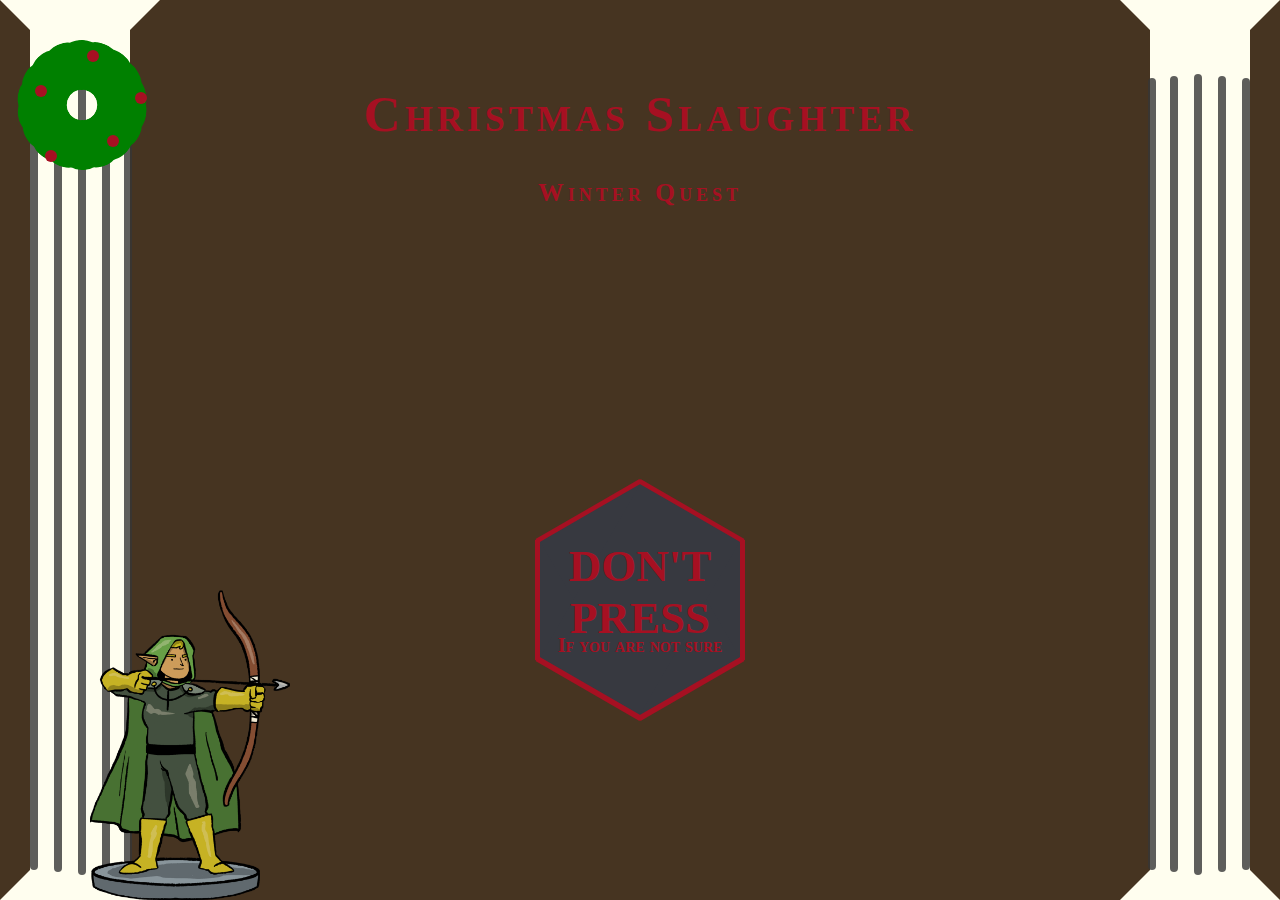
<file: index.html>
<!DOCTYPE html>
     <html lang="en">
        <head>
            <meta charset="utf-8"/>

            <title>Christmas adventure</title>
            <meta name="viewport" content="width=device-width, initial-scale= 1.0">

            <link rel="stylesheet" href="index.css">
            <link rel="stylesheet" href="responsive-smartphone.css">
            <link rel="stylesheet" href="responsive-tablet.css">
            <link rel="stylesheet" href="./assets/css/snow.css">
        </head>

        <body> 
            <header>
                <h1>Christmas Slaughter</h1>
                <h3>Winter Quest</h3>
            </header>            

            <div class="garland">
                <div class="section-g"></div>
                <div class="section-g g-2"></div>
                <div class="section-g g-3"></div>
                <div class="section-g g-4"></div>
                <div class="section-g g-5"></div>
                <div class="section-g g-6"></div>
                <div class="berry b-1"></div>
                <div class="berry b-2"></div>
                <div class="berry b-3"></div>
                <div class="berry b-4"></div>
                <div class="berry b-5"></div>
            </div>

            <main>
                <div class="column c-left">
                    <div class="up"></div>
                    <div class="down"></div>
                    <div class="shadow s-l-1"></div>
                    <div class="shadow s-l-2"></div>
                    <div class="shadow s-l-3"></div>
                    <div class="shadow s-l-4"></div>
                    <div class="shadow s-l-5"></div>
                    <div class="wizard"></div>              
                </div>
                
    
    
                <div class="frame">
                    <div class="hex-outer h1"></div>
                    <div class="hex-outer h2"></div>
                    <div class="hex-outer h3"></div>
                    <div class="hex-inner h1"></div>
                    <div class="hex-inner h2"></div>
                    <div class="hex-inner h3"></div>
                    <a class="label" href="./hero-choice/">DON'T PRESS</a>
                    <a class="label sure" href="./hero-choice/">If you are not sure</a>
                </div>
    
    
    
                <div class="column c-right">
                    <div class="up u-r"></div>
                    <div class="down d-r"></div>
                    <div class="shadow s-r-1"></div>
                    <div class="shadow s-r-2"></div>
                    <div class="shadow s-r-3"></div>
                    <div class="shadow s-r-4"></div>
                    <div class="shadow s-r-5"></div>                    
                </div>
            </main>


            <div class="snow">
                <div class="snowflake snow-1 odd"></div>
                <div class="snowflake snow-2 even"></div>
                <div class="snowflake snow-3 odd"></div>
                <div class="snowflake snow-4 even"></div>
                <div class="snowflake snow-5 odd"></div>
                <div class="snowflake snow-6 even"></div>
                <div class="snowflake snow-7 odd"></div>
                <div class="snowflake snow-8 even"></div>
                <div class="snowflake snow-9 odd"></div>
                <div class="snowflake snow-10 even"></div>
                <div class="snowflake snow-11 odd"></div>
                <div class="snowflake snow-12 even"></div>
                <div class="snowflake snow-13 odd"></div>
                <div class="snowflake snow-14 even"></div>
                <div class="snowflake snow-15 odd"></div>
                <div class="snowflake snow-16 even"></div>
                <div class="snowflake snow-17 odd"></div>
                <div class="snowflake snow-18 even"></div>
                <div class="snowflake snow-19 odd"></div>
                <div class="snowflake snow-20 even"></div>
                <div class="snowflake snow-21 odd"></div>

                <div class="snowflake snow-1 odd second-wave"></div>
                <div class="snowflake snow-2 even second-wave"></div>
                <div class="snowflake snow-3 odd second-wave"></div>
                <div class="snowflake snow-4 even second-wave"></div>
                <div class="snowflake snow-5 odd second-wave"></div>
                <div class="snowflake snow-6 even second-wave"></div>
                <div class="snowflake snow-7 odd second-wave"></div>
                <div class="snowflake snow-8 even second-wave"></div>
                <div class="snowflake snow-9 odd second-wave"></div>
                <div class="snowflake snow-10 even second-wave"></div>
                <div class="snowflake snow-11 odd second-wave"></div>
                <div class="snowflake snow-12 even second-wave"></div>
                <div class="snowflake snow-13 odd second-wave"></div>
                <div class="snowflake snow-14 even second-wave"></div>
                <div class="snowflake snow-15 odd second-wave"></div>
                <div class="snowflake snow-16 even second-wave"></div>
                <div class="snowflake snow-17 odd second-wave"></div>
                <div class="snowflake snow-18 even second-wave"></div>
                <div class="snowflake snow-19 odd second-wave"></div>
                <div class="snowflake snow-20 even second-wave"></div>
                <div class="snowflake snow-21 odd second-wave"></div>

                <div class="snowflake snow-1 odd third-wave"></div>
                <div class="snowflake snow-2 even third-wave"></div>
                <div class="snowflake snow-3 odd third-wave"></div>
                <div class="snowflake snow-4 even third-wave"></div>
                <div class="snowflake snow-5 odd third-wave"></div>
                <div class="snowflake snow-6 even third-wave"></div>
                <div class="snowflake snow-7 odd third-wave"></div>
                <div class="snowflake snow-8 even third-wave"></div>
                <div class="snowflake snow-9 odd third-wave"></div>
                <div class="snowflake snow-10 even third-wave"></div>
                <div class="snowflake snow-11 odd third-wave"></div>
                <div class="snowflake snow-12 even third-wave"></div>
                <div class="snowflake snow-13 odd third-wave"></div>
                <div class="snowflake snow-14 even third-wave"></div>
                <div class="snowflake snow-15 odd third-wave"></div>
                <div class="snowflake snow-16 even third-wave"></div>
                <div class="snowflake snow-17 odd third-wave"></div>
                <div class="snowflake snow-18 even third-wave"></div>
                <div class="snowflake snow-19 odd third-wave"></div>
                <div class="snowflake snow-20 even third-wave"></div>
                <div class="snowflake snow-21 odd third-wave"></div>

                <div class="snowflake snow-1 odd fourth-wave"></div>
                <div class="snowflake snow-2 even fourth-wave"></div>
                <div class="snowflake snow-3 odd fourth-wave"></div>
                <div class="snowflake snow-4 even fourth-wave"></div>
                <div class="snowflake snow-5 odd fourth-wave"></div>
                <div class="snowflake snow-6 even fourth-wave"></div>
                <div class="snowflake snow-7 odd fourth-wave"></div>
                <div class="snowflake snow-8 even fourth-wave"></div>
                <div class="snowflake snow-9 odd fourth-wave"></div>
                <div class="snowflake snow-10 even fourth-wave"></div>
                <div class="snowflake snow-11 odd fourth-wave"></div>
                <div class="snowflake snow-12 even fourth-wave"></div>
                <div class="snowflake snow-13 odd fourth-wave"></div>
                <div class="snowflake snow-14 even fourth-wave"></div>
                <div class="snowflake snow-15 odd fourth-wave"></div>
                <div class="snowflake snow-16 even fourth-wave"></div>
                <div class="snowflake snow-17 odd fourth-wave"></div>
                <div class="snowflake snow-18 even fourth-wave"></div>
                <div class="snowflake snow-19 odd fourth-wave"></div>
                <div class="snowflake snow-20 even fourth-wave"></div>
                <div class="snowflake snow-21 odd fourth-wave"></div>

                <div class="snowflake snow-1 odd fifth-wave"></div>
                <div class="snowflake snow-2 even fifth-wave"></div>
                <div class="snowflake snow-3 odd fifth-wave"></div>
                <div class="snowflake snow-4 even fifth-wave"></div>
                <div class="snowflake snow-5 odd fifth-wave"></div>
                <div class="snowflake snow-6 even fifth-wave"></div>
                <div class="snowflake snow-7 odd fifth-wave"></div>
                <div class="snowflake snow-8 even fifth-wave"></div>
                <div class="snowflake snow-9 odd fifth-wave"></div>
                <div class="snowflake snow-10 even fifth-wave"></div>
                <div class="snowflake snow-11 odd fifth-wave"></div>
                <div class="snowflake snow-12 even fifth-wave"></div>
                <div class="snowflake snow-13 odd fifth-wave"></div>
                <div class="snowflake snow-14 even fifth-wave"></div>
                <div class="snowflake snow-15 odd fifth-wave"></div>
                <div class="snowflake snow-16 even fifth-wave"></div>
                <div class="snowflake snow-17 odd fifth-wave"></div>
                <div class="snowflake snow-18 even fifth-wave"></div>
                <div class="snowflake snow-19 odd fifth-wave"></div>
                <div class="snowflake snow-20 even fifth-wave"></div>
                <div class="snowflake snow-21 odd fifth-wave"></div>

                <div class="snowflake snow-1 odd sixth-wave"></div>
                <div class="snowflake snow-2 even sixth-wave"></div>
                <div class="snowflake snow-3 odd sixth-wave"></div>
                <div class="snowflake snow-4 even sixth-wave"></div>
                <div class="snowflake snow-5 odd sixth-wave"></div>
                <div class="snowflake snow-6 even sixth-wave"></div>
                <div class="snowflake snow-7 odd sixth-wave"></div>
                <div class="snowflake snow-8 even sixth-wave"></div>
                <div class="snowflake snow-9 odd sixth-wave"></div>
                <div class="snowflake snow-10 even sixth-wave"></div>
                <div class="snowflake snow-11 odd sixth-wave"></div>
                <div class="snowflake snow-12 even sixth-wave"></div>
                <div class="snowflake snow-13 odd sixth-wave"></div>
                <div class="snowflake snow-14 even sixth-wave"></div>
                <div class="snowflake snow-15 odd sixth-wave"></div>
                <div class="snowflake snow-16 even sixth-wave"></div>
                <div class="snowflake snow-17 odd sixth-wave"></div>
                <div class="snowflake snow-18 even sixth-wave"></div>
                <div class="snowflake snow-19 odd sixth-wave"></div>
                <div class="snowflake snow-20 even sixth-wave"></div>
                <div class="snowflake snow-21 odd sixth-wave"></div>

                <div class="snowflake snow-1 odd seventh-wave"></div>
                <div class="snowflake snow-2 even seventh-wave"></div>
                <div class="snowflake snow-3 odd seventh-wave"></div>
                <div class="snowflake snow-4 even seventh-wave"></div>
                <div class="snowflake snow-5 odd seventh-wave"></div>
                <div class="snowflake snow-6 even seventh-wave"></div>
                <div class="snowflake snow-7 odd seventh-wave"></div>
                <div class="snowflake snow-8 even seventh-wave"></div>
                <div class="snowflake snow-9 odd seventh-wave"></div>
                <div class="snowflake snow-10 even seventh-wave"></div>
                <div class="snowflake snow-11 odd seventh-wave"></div>
                <div class="snowflake snow-12 even seventh-wave"></div>
                <div class="snowflake snow-13 odd seventh-wave"></div>
                <div class="snowflake snow-14 even seventh-wave"></div>
                <div class="snowflake snow-15 odd seventh-wave"></div>
                <div class="snowflake snow-16 even seventh-wave"></div>
                <div class="snowflake snow-17 odd seventh-wave"></div>
                <div class="snowflake snow-18 even seventh-wave"></div>
                <div class="snowflake snow-19 odd seventh-wave"></div>
                <div class="snowflake snow-20 even seventh-wave"></div>
                <div class="snowflake snow-21 odd seventh-wave"></div>

                <div class="snowflake snow-1 odd eighth-wave"></div>
                <div class="snowflake snow-2 even eighth-wave"></div>
                <div class="snowflake snow-3 odd eighth-wave"></div>
                <div class="snowflake snow-4 even eighth-wave"></div>
                <div class="snowflake snow-5 odd eighth-wave"></div>
                <div class="snowflake snow-6 even eighth-wave"></div>
                <div class="snowflake snow-7 odd eighth-wave"></div>
                <div class="snowflake snow-8 even eighth-wave"></div>
                <div class="snowflake snow-9 odd eighth-wave"></div>
                <div class="snowflake snow-10 even eighth-wave"></div>
                <div class="snowflake snow-11 odd eighth-wave"></div>
                <div class="snowflake snow-12 even eighth-wave"></div>
                <div class="snowflake snow-13 odd eighth-wave"></div>
                <div class="snowflake snow-14 even eighth-wave"></div>
                <div class="snowflake snow-15 odd eighth-wave"></div>
                <div class="snowflake snow-17 odd eighth-wave"></div>
                <div class="snowflake snow-18 even eighth-wave"></div>
                <div class="snowflake snow-19 odd eighth-wave"></div>
                <div class="snowflake snow-20 even eighth-wave"></div>
                <div class="snowflake snow-21 odd eighth-wave"></div>

                <div class="snowflake snow-1 odd ninth-wave"></div>
                <div class="snowflake snow-2 even ninth-wave"></div>
                <div class="snowflake snow-3 odd ninth-wave"></div>
                <div class="snowflake snow-4 even ninth-wave"></div>
                <div class="snowflake snow-5 odd ninth-wave"></div>
                <div class="snowflake snow-6 even ninth-wave"></div>
                <div class="snowflake snow-7 odd ninth-wave"></div>
                <div class="snowflake snow-8 even ninth-wave"></div>
                <div class="snowflake snow-9 odd ninth-wave"></div>
                <div class="snowflake snow-10 even ninth-wave"></div>
                <div class="snowflake snow-11 odd ninth-wave"></div>
                <div class="snowflake snow-12 even ninth-wave"></div>
                <div class="snowflake snow-13 odd ninth-wave"></div>
                <div class="snowflake snow-14 even ninth-wave"></div>
                <div class="snowflake snow-15 odd ninth-wave"></div>
                <div class="snowflake snow-16 even ninth-wave"></div>
                <div class="snowflake snow-17 odd ninth-wave"></div>
                <div class="snowflake snow-18 even ninth-wave"></div>
                <div class="snowflake snow-19 odd ninth-wave"></div>
                <div class="snowflake snow-20 even ninth-wave"></div>
                <div class="snowflake snow-21 odd ninth-wave"></div>

                <div class="snowflake snow-1 odd tenth-wave"></div>
                <div class="snowflake snow-2 even tenth-wave"></div>
                <div class="snowflake snow-3 odd tenth-wave"></div>
                <div class="snowflake snow-4 even tenth-wave"></div>
                <div class="snowflake snow-5 odd tenth-wave"></div>
                <div class="snowflake snow-6 even tenth-wave"></div>
                <div class="snowflake snow-7 odd tenth-wave"></div>
                <div class="snowflake snow-8 even tenth-wave"></div>
                <div class="snowflake snow-9 odd tenth-wave"></div>
                <div class="snowflake snow-10 even tenth-wave"></div>
                <div class="snowflake snow-11 odd tenth-wave"></div>
                <div class="snowflake snow-12 even tenth-wave"></div>
                <div class="snowflake snow-13 odd tenth-wave"></div>
                <div class="snowflake snow-14 even tenth-wave"></div>
                <div class="snowflake snow-15 odd tenth-wave"></div>
                <div class="snowflake snow-16 even tenth-wave"></div>
                <div class="snowflake snow-17 odd tenth-wave"></div>
                <div class="snowflake snow-18 even tenth-wave"></div>
                <div class="snowflake snow-19 odd tenth-wave"></div>
                <div class="snowflake snow-20 even tenth-wave"></div>
                <div class="snowflake snow-21 odd tenth-wave"></div>

                <div class="snowflake snow-1 odd eleventh-wave"></div>
                <div class="snowflake snow-2 even eleventh-wave"></div>
                <div class="snowflake snow-3 odd eleventh-wave"></div>
                <div class="snowflake snow-4 even eleventh-wave"></div>
                <div class="snowflake snow-5 odd eleventh-wave"></div>
                <div class="snowflake snow-6 even eleventh-wave"></div>
                <div class="snowflake snow-7 odd eleventh-wave"></div>
                <div class="snowflake snow-8 even eleventh-wave"></div>
                <div class="snowflake snow-9 odd eleventh-wave"></div>
                <div class="snowflake snow-10 even eleventh-wave"></div>
                <div class="snowflake snow-11 odd eleventh-wave"></div>
                <div class="snowflake snow-12 even eleventh-wave"></div>
                <div class="snowflake snow-13 odd eleventh-wave"></div>
                <div class="snowflake snow-14 even eleventh-wave"></div>
                <div class="snowflake snow-15 odd eleventh-wave"></div>
                <div class="snowflake snow-16 even eleventh-wave"></div>
                <div class="snowflake snow-17 odd eleventh-wave"></div>
                <div class="snowflake snow-18 even eleventh-wave"></div>
                <div class="snowflake snow-19 odd eleventh-wave"></div>
                <div class="snowflake snow-20 even eleventh-wave"></div>
                <div class="snowflake snow-21 odd eleventh-wave"></div>

                <div class="snowflake snow-1 odd twelfth-wave"></div>
                <div class="snowflake snow-2 even twelfth-wave"></div>
                <div class="snowflake snow-3 odd twelfth-wave"></div>
                <div class="snowflake snow-4 even twelfth-wave"></div>
                <div class="snowflake snow-5 odd twelfth-wave"></div>
                <div class="snowflake snow-6 even twelfth-wave"></div>
                <div class="snowflake snow-7 odd twelfth-wave"></div>
                <div class="snowflake snow-8 even twelfth-wave"></div>
                <div class="snowflake snow-9 odd twelfth-wave"></div>
                <div class="snowflake snow-10 even twelfth-wave"></div>
                <div class="snowflake snow-11 odd twelfth-wave"></div>
                <div class="snowflake snow-12 even twelfth-wave"></div>
                <div class="snowflake snow-13 odd twelfth-wave"></div>
                <div class="snowflake snow-14 even twelfth-wave"></div>
                <div class="snowflake snow-15 odd twelfth-wave"></div>
                <div class="snowflake snow-16 even twelfth-wave"></div>
                <div class="snowflake snow-17 odd twelfth-wave"></div>
                <div class="snowflake snow-18 even twelfth-wave"></div>
                <div class="snowflake snow-19 odd twelfth-wave"></div>
                <div class="snowflake snow-20 even twelfth-wave"></div>
                <div class="snowflake snow-21 odd twelfth-wave"></div>

                <div class="snowflake snow-1 odd thirteenth-wave"></div>
                <div class="snowflake snow-2 even thirteenth-wave"></div>
                <div class="snowflake snow-3 odd thirteenth-wave"></div>
                <div class="snowflake snow-4 even thirteenth-wave"></div>
                <div class="snowflake snow-5 odd thirteenth-wave"></div>
                <div class="snowflake snow-6 even thirteenth-wave"></div>
                <div class="snowflake snow-7 odd thirteenth-wave"></div>
                <div class="snowflake snow-8 even thirteenth-wave"></div>
                <div class="snowflake snow-9 odd thirteenth-wave"></div>
                <div class="snowflake snow-10 even thirteenth-wave"></div>
                <div class="snowflake snow-11 odd thirteenth-wave"></div>
                <div class="snowflake snow-12 even thirteenth-wave"></div>
                <div class="snowflake snow-13 odd thirteenth-wave"></div>
                <div class="snowflake snow-14 even thirteenth-wave"></div>
                <div class="snowflake snow-15 odd thirteenth-wave"></div>
                <div class="snowflake snow-16 even thirteenth-wave"></div>
                <div class="snowflake snow-17 odd thirteenth-wave"></div>
                <div class="snowflake snow-18 even thirteenth-wave"></div>
                <div class="snowflake snow-19 odd thirteenth-wave"></div>
                <div class="snowflake snow-20 even thirteenth-wave"></div>
                <div class="snowflake snow-21 odd thirteenth-wave"></div>

                <div class="snowflake snow-1 odd fourteenth-wave"></div>
                <div class="snowflake snow-2 even fourteenth-wave"></div>
                <div class="snowflake snow-3 odd fourteenth-wave"></div>
                <div class="snowflake snow-4 even fourteenth-wave"></div>
                <div class="snowflake snow-5 odd fourteenth-wave"></div>
                <div class="snowflake snow-6 even fourteenth-wave"></div>
                <div class="snowflake snow-7 odd fourteenth-wave"></div>
                <div class="snowflake snow-8 even fourteenth-wave"></div>
                <div class="snowflake snow-9 odd fourteenth-wave"></div>
                <div class="snowflake snow-10 even fourteenth-wave"></div>
                <div class="snowflake snow-11 odd fourteenth-wave"></div>
                <div class="snowflake snow-12 even fourteenth-wave"></div>
                <div class="snowflake snow-13 odd fourteenth-wave"></div>
                <div class="snowflake snow-14 even fourteenth-wave"></div>
                <div class="snowflake snow-15 odd fourteenth-wave"></div>
                <div class="snowflake snow-16 even fourteenth-wave"></div>
                <div class="snowflake snow-17 odd fourteenth-wave"></div>
                <div class="snowflake snow-18 even fourteenth-wave"></div>
                <div class="snowflake snow-19 odd fourteenth-wave"></div>
                <div class="snowflake snow-20 even fourteenth-wave"></div>
                <div class="snowflake snow-21 odd fourteenth-wave"></div>

                <div class="snowflake snow-1 odd fifteenth-wave"></div>
                <div class="snowflake snow-2 even fifteenth-wave"></div>
                <div class="snowflake snow-3 odd fifteenth-wave"></div>
                <div class="snowflake snow-4 even fifteenth-wave"></div>
                <div class="snowflake snow-5 odd fifteenth-wave"></div>
                <div class="snowflake snow-6 even fifteenth-wave"></div>
                <div class="snowflake snow-7 odd fifteenth-wave"></div>
                <div class="snowflake snow-8 even fifteenth-wave"></div>
                <div class="snowflake snow-9 odd fifteenth-wave"></div>
                <div class="snowflake snow-10 even fifteenth-wave"></div>
                <div class="snowflake snow-11 odd fifteenth-wave"></div>
                <div class="snowflake snow-12 even fifteenth-wave"></div>
                <div class="snowflake snow-13 odd fifteenth-wave"></div>
                <div class="snowflake snow-14 even fifteenth-wave"></div>
                <div class="snowflake snow-15 odd fifteenth-wave"></div>
                <div class="snowflake snow-16 even fifteenth-wave"></div>
                <div class="snowflake snow-17 odd fifteenth-wave"></div>
                <div class="snowflake snow-18 even fifteenth-wave"></div>
                <div class="snowflake snow-19 odd fifteenth-wave"></div>
                <div class="snowflake snow-20 even fifteenth-wave"></div>
                <div class="snowflake snow-21 odd fifteenth-wave"></div>

                <div class="snowflake snow-1 odd sixteenth-wave"></div>
                <div class="snowflake snow-2 even sixteenth-wave"></div>
                <div class="snowflake snow-3 odd sixteenth-wave"></div>
                <div class="snowflake snow-4 even sixteenth-wave"></div>
                <div class="snowflake snow-5 odd sixteenth-wave"></div>
                <div class="snowflake snow-6 even sixteenth-wave"></div>
                <div class="snowflake snow-7 odd sixteenth-wave"></div>
                <div class="snowflake snow-8 even sixteenth-wave"></div>
                <div class="snowflake snow-9 odd sixteenth-wave"></div>
                <div class="snowflake snow-10 even sixteenth-wave"></div>
                <div class="snowflake snow-11 odd sixteenth-wave"></div>
                <div class="snowflake snow-12 even sixteenth-wave"></div>
                <div class="snowflake snow-13 odd sixteenth-wave"></div>
                <div class="snowflake snow-14 even sixteenth-wave"></div>
                <div class="snowflake snow-15 odd sixteenth-wave"></div>
                <div class="snowflake snow-16 even sixteenth-wave"></div>
                <div class="snowflake snow-17 odd sixteenth-wave"></div>
                <div class="snowflake snow-18 even sixteenth-wave"></div>
                <div class="snowflake snow-19 odd sixteenth-wave"></div>
                <div class="snowflake snow-20 even sixteenth-wave"></div>
                <div class="snowflake snow-21 odd sixteenth-wave"></div>

                <div class="snowflake snow-1 odd seventeenth-wave"></div>
                <div class="snowflake snow-2 even seventeenth-wave"></div>
                <div class="snowflake snow-3 odd seventeenth-wave"></div>
                <div class="snowflake snow-4 even seventeenth-wave"></div>
                <div class="snowflake snow-5 odd seventeenth-wave"></div>
                <div class="snowflake snow-6 even seventeenth-wave"></div>
                <div class="snowflake snow-7 odd seventeenth-wave"></div>
                <div class="snowflake snow-8 even seventeenth-wave"></div>
                <div class="snowflake snow-9 odd seventeenth-wave"></div>
                <div class="snowflake snow-10 even seventeenth-wave"></div>
                <div class="snowflake snow-11 odd seventeenth-wave"></div>
                <div class="snowflake snow-12 even seventeenth-wave"></div>
                <div class="snowflake snow-13 odd seventeenth-wave"></div>
                <div class="snowflake snow-14 even seventeenth-wave"></div>
                <div class="snowflake snow-15 odd seventeenth-wave"></div>
                <div class="snowflake snow-16 even seventeenth-wave"></div>
                <div class="snowflake snow-17 odd seventeenth-wave"></div>
                <div class="snowflake snow-18 even seventeenth-wave"></div>
                <div class="snowflake snow-19 odd seventeenth-wave"></div>
                <div class="snowflake snow-20 even seventeenth-wave"></div>
                <div class="snowflake snow-21 odd seventeenth-wave"></div>

                <div class="snowflake snow-1 odd eighteenth-wave"></div>
                <div class="snowflake snow-2 even eighteenth-wave"></div>
                <div class="snowflake snow-3 odd eighteenth-wave"></div>
                <div class="snowflake snow-4 even eighteenth-wave"></div>
                <div class="snowflake snow-5 odd eighteenth-wave"></div>
                <div class="snowflake snow-6 even eighteenth-wave"></div>
                <div class="snowflake snow-7 odd eighteenth-wave"></div>
                <div class="snowflake snow-8 even eighteenth-wave"></div>
                <div class="snowflake snow-9 odd eighteenth-wave"></div>
                <div class="snowflake snow-10 even eighteenth-wave"></div>
                <div class="snowflake snow-11 odd eighteenth-wave"></div>
                <div class="snowflake snow-12 even eighteenth-wave"></div>
                <div class="snowflake snow-13 odd eighteenth-wave"></div>
                <div class="snowflake snow-14 even eighteenth-wave"></div>
                <div class="snowflake snow-15 odd eighteenth-wave"></div>
                <div class="snowflake snow-16 even eighteenth-wave"></div>
                <div class="snowflake snow-17 odd eighteenth-wave"></div>
                <div class="snowflake snow-18 even eighteenth-wave"></div>
                <div class="snowflake snow-19 odd eighteenth-wave"></div>
                <div class="snowflake snow-20 even eighteenth-wave"></div>
                <div class="snowflake snow-21 odd eighteenth-wave"></div>

                <div class="snowflake snow-1 odd nineteenth-wave"></div>
                <div class="snowflake snow-2 even nineteenth-wave"></div>
                <div class="snowflake snow-3 odd nineteenth-wave"></div>
                <div class="snowflake snow-4 even nineteenth-wave"></div>
                <div class="snowflake snow-5 odd nineteenth-wave"></div>
                <div class="snowflake snow-6 even nineteenth-wave"></div>
                <div class="snowflake snow-7 odd nineteenth-wave"></div>
                <div class="snowflake snow-8 even nineteenth-wave"></div>
                <div class="snowflake snow-9 odd nineteenth-wave"></div>
                <div class="snowflake snow-10 even nineteenth-wave"></div>
                <div class="snowflake snow-11 odd nineteenth-wave"></div>
                <div class="snowflake snow-12 even nineteenth-wave"></div>
                <div class="snowflake snow-13 odd nineteenth-wave"></div>
                <div class="snowflake snow-14 even nineteenth-wave"></div>
                <div class="snowflake snow-15 odd nineteenth-wave"></div>
                <div class="snowflake snow-16 even nineteenth-wave"></div>
                <div class="snowflake snow-17 odd nineteenth-wave"></div>
                <div class="snowflake snow-18 even nineteenth-wave"></div>
                <div class="snowflake snow-19 odd nineteenth-wave"></div>
                <div class="snowflake snow-20 even nineteenth-wave"></div>
                <div class="snowflake snow-21 odd nineteenth-wave"></div>

                <div class="snowflake snow-1 odd twentieth-wave"></div>
                <div class="snowflake snow-2 even twentieth-wave"></div>
                <div class="snowflake snow-3 odd twentieth-wave"></div>
                <div class="snowflake snow-4 even twentieth-wave"></div>
                <div class="snowflake snow-5 odd twentieth-wave"></div>
                <div class="snowflake snow-6 even twentieth-wave"></div>
                <div class="snowflake snow-7 odd twentieth-wave"></div>
                <div class="snowflake snow-8 even twentieth-wave"></div>
                <div class="snowflake snow-9 odd twentieth-wave"></div>
                <div class="snowflake snow-10 even twentieth-wave"></div>
                <div class="snowflake snow-11 odd twentieth-wave"></div>
                <div class="snowflake snow-12 even twentieth-wave"></div>
                <div class="snowflake snow-13 odd twentieth-wave"></div>
                <div class="snowflake snow-14 even twentieth-wave"></div>
                <div class="snowflake snow-15 odd twentieth-wave"></div>
                <div class="snowflake snow-16 even twentieth-wave"></div>
                <div class="snowflake snow-17 odd twentieth-wave"></div>
                <div class="snowflake snow-18 even twentieth-wave"></div>
                <div class="snowflake snow-19 odd twentieth-wave"></div>
                <div class="snowflake snow-20 even twentieth-wave"></div>
                <div class="snowflake snow-21 odd twentieth-wave"></div>
            </div>
        </body>
     </html>
</file>
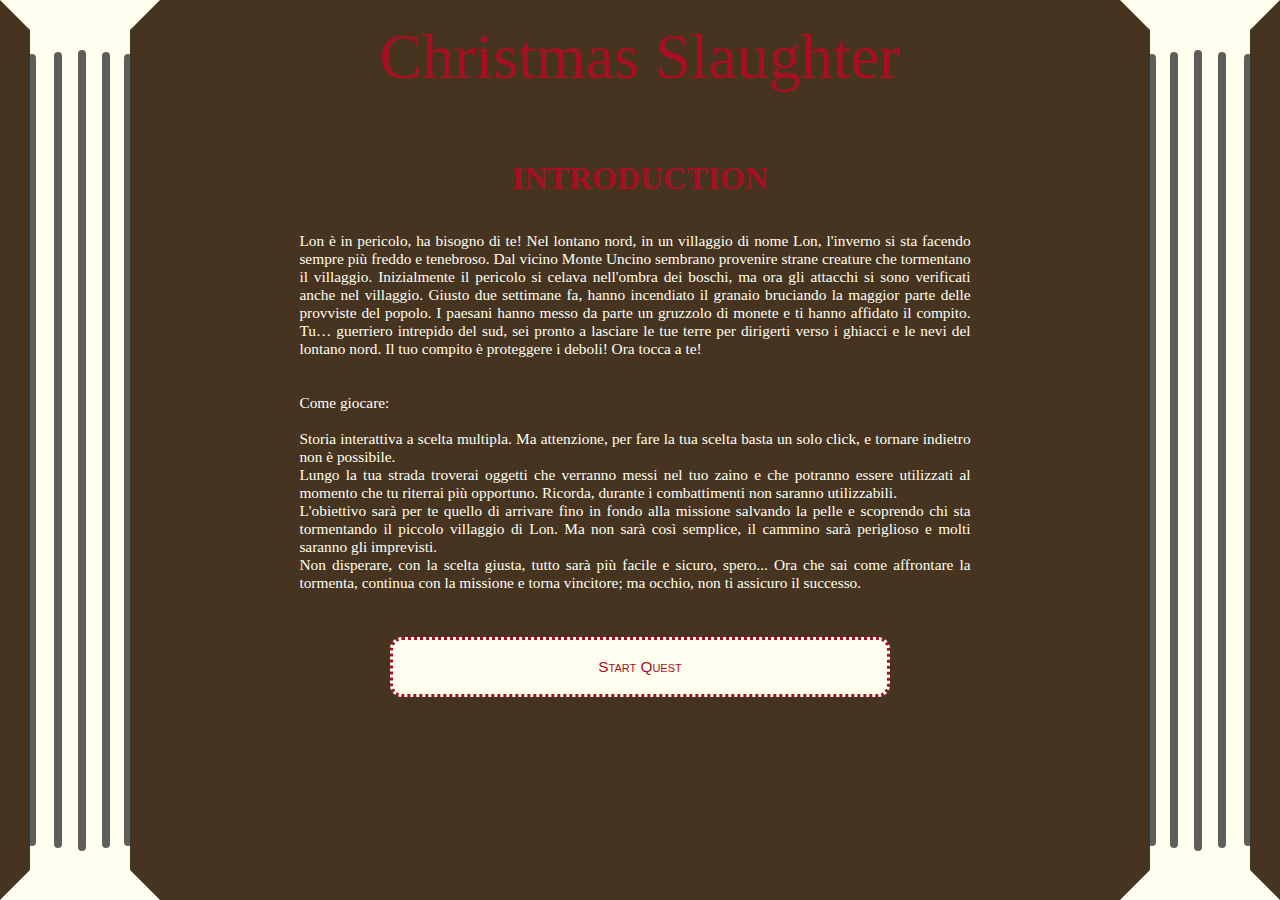
<file: hero-choice/index.html>
<!DOCTYPE html>
    <html lang="en">
        <head>
            <meta charset="utf-8">

            <title>Hero Choice</title>
            <meta name="viewport" content="width=device-width, initial-scale= 1.0">

            <link rel="stylesheet" href="index.css">
            <link rel="stylesheet" href="responsive-tablet.css">
            <link rel="stylesheet" href="responsive-smartphone.css">
            <link rel="stylesheet" href="../assets/css/snow.css">
            
        </head>

        <body>
            <header>
                Christmas Slaughter
            </header>

            <div class="column c-left"></div>
            <div class="up u-l"></div>
            <div class="down d-l"></div>
            <div class="shadow s-l-1"></div>
            <div class="shadow s-l-2"></div>
            <div class="shadow s-l-3"></div>
            <div class="shadow s-l-4"></div>
            <div class="shadow s-l-5"></div>

            <main>
                <h1>INTRODUCTION</h1>
                <p class="introduction-text">
                    Lon è in pericolo, ha bisogno di te!
                    Nel lontano nord, in un villaggio di nome Lon, l'inverno si sta facendo sempre più freddo e tenebroso.
                    Dal vicino Monte Uncino sembrano provenire strane creature che tormentano il villaggio.
                    Inizialmente il pericolo si celava nell'ombra dei boschi, ma ora gli attacchi si sono verificati anche nel villaggio.
                    Giusto due settimane fa, hanno incendiato il granaio bruciando la maggior parte delle provviste del popolo.
                    I paesani hanno messo da parte un gruzzolo di monete e ti hanno affidato il compito.
                    Tu… guerriero intrepido del sud, sei pronto a lasciare le tue terre per dirigerti verso i ghiacci e le nevi
                    del lontano nord. Il tuo compito è proteggere i deboli!
                    Ora tocca a te!


                    <br>
                    <br>
                    <br>
                    Come giocare:
                    <br>
                    <br>
                    Storia interattiva a scelta multipla. Ma attenzione, per fare la tua scelta basta un solo click, e tornare indietro
                    non è possibile.<br>
                    Lungo la tua strada troverai oggetti che verranno messi nel tuo zaino e che potranno essere utilizzati al momento
                    che tu riterrai più opportuno. Ricorda, durante i combattimenti non saranno utilizzabili.<br>
                    L'obiettivo sarà per te quello di arrivare fino in fondo alla missione salvando la pelle e scoprendo chi sta tormentando
                    il piccolo villaggio di Lon. Ma non sarà così semplice, il cammino sarà periglioso e molti saranno gli imprevisti.<br>
                    Non disperare, con la scelta giusta, tutto sarà più facile e sicuro, spero...
                    Ora che sai come affrontare la tormenta, continua con la missione e torna vincitore; ma occhio, non ti assicuro il successo.

                    <!-- Lon is in danger, he needs you!<br>
                    In the far north, in a village named Lon, winter is growing colder and darker. Strange creatures seem to be coming from nearby Mount Hook and tormenting the village.<br>
                    At first the danger lurked in the shadows of the woods, but now attacks have occurred in the village as well. Just two weeks ago, they set fire to the barn, burning most of the people's supplies.<br>
                    The villagers set aside a hoard of coins and entrusted you with the task.<br>
                    You-the intrepid warrior of the south-are ready to leave your lands and head for the ice and snows of the far north. Your task is to protect the weak!<br>
                    Now it is your turn!

                    <br>
                    <br>
                    <br>
                    How to Play
                    <br>
                    <br>
                    Interactive multiple-choice storytelling, but beware of the
                    choices you make, it only takes a click; and turning back is
                    not possible. <br>
                    On your way you will find items to add to your backpack, the
                    maximum number of items you can keep is 8 and you decide what
                    to keep. Clicking on an object will allow you to use it. <br>
                    Remember, objects can be used before fights and not during them.
                    At the beginning, you will have to select the weapon you want to
                    use, otherwise the attack bonus will not be awarded to you. <br>
                    The goal is to get to the end of the mission by finding out who
                    is tormenting Lon and its inhabitants. But it will not be that simple. <br>
                    On your way there will be several unforeseen events that could
                    slow you down and make the path even more difficult. But don't
                    despair, by making the right choices you can get very far. <br>
                    Now that you know how to face the storm, give it a try; I do not
                    assure you of success. -->
                </p>
                <a href="./adventure-start/">
                    <button class="startTextButton">
                        <p class="start-button-text">Start Quest</p>                 
                    </button>
                </a>
                
            </main>

            <div class="column c-right"></div>
            <div class="up u-r"></div>
            <div class="down d-r"></div>
            <div class="shadow s-r-1"></div>
            <div class="shadow s-r-2"></div>
            <div class="shadow s-r-3"></div>
            <div class="shadow s-r-4"></div>
            <div class="shadow s-r-5"></div>

            <div class="snow">
                <div class="snowflake snow-1 odd"></div>
                <div class="snowflake snow-2 even"></div>
                <div class="snowflake snow-3 odd"></div>
                <div class="snowflake snow-4 even"></div>
                <div class="snowflake snow-5 odd"></div>
                <div class="snowflake snow-6 even"></div>
                <div class="snowflake snow-7 odd"></div>
                <div class="snowflake snow-8 even"></div>
                <div class="snowflake snow-9 odd"></div>
                <div class="snowflake snow-10 even"></div>
                <div class="snowflake snow-11 odd"></div>
                <div class="snowflake snow-12 even"></div>
                <div class="snowflake snow-13 odd"></div>
                <div class="snowflake snow-14 even"></div>
                <div class="snowflake snow-15 odd"></div>
                <div class="snowflake snow-16 even"></div>
                <div class="snowflake snow-17 odd"></div>
                <div class="snowflake snow-18 even"></div>
                <div class="snowflake snow-19 odd"></div>
                <div class="snowflake snow-20 even"></div>
                <div class="snowflake snow-21 odd"></div>

                <div class="snowflake snow-1 odd second-wave"></div>
                <div class="snowflake snow-2 even second-wave"></div>
                <div class="snowflake snow-3 odd second-wave"></div>
                <div class="snowflake snow-4 even second-wave"></div>
                <div class="snowflake snow-5 odd second-wave"></div>
                <div class="snowflake snow-6 even second-wave"></div>
                <div class="snowflake snow-7 odd second-wave"></div>
                <div class="snowflake snow-8 even second-wave"></div>
                <div class="snowflake snow-9 odd second-wave"></div>
                <div class="snowflake snow-10 even second-wave"></div>
                <div class="snowflake snow-11 odd second-wave"></div>
                <div class="snowflake snow-12 even second-wave"></div>
                <div class="snowflake snow-13 odd second-wave"></div>
                <div class="snowflake snow-14 even second-wave"></div>
                <div class="snowflake snow-15 odd second-wave"></div>
                <div class="snowflake snow-16 even second-wave"></div>
                <div class="snowflake snow-17 odd second-wave"></div>
                <div class="snowflake snow-18 even second-wave"></div>
                <div class="snowflake snow-19 odd second-wave"></div>
                <div class="snowflake snow-20 even second-wave"></div>
                <div class="snowflake snow-21 odd second-wave"></div>

                <div class="snowflake snow-1 odd third-wave"></div>
                <div class="snowflake snow-2 even third-wave"></div>
                <div class="snowflake snow-3 odd third-wave"></div>
                <div class="snowflake snow-4 even third-wave"></div>
                <div class="snowflake snow-5 odd third-wave"></div>
                <div class="snowflake snow-6 even third-wave"></div>
                <div class="snowflake snow-7 odd third-wave"></div>
                <div class="snowflake snow-8 even third-wave"></div>
                <div class="snowflake snow-9 odd third-wave"></div>
                <div class="snowflake snow-10 even third-wave"></div>
                <div class="snowflake snow-11 odd third-wave"></div>
                <div class="snowflake snow-12 even third-wave"></div>
                <div class="snowflake snow-13 odd third-wave"></div>
                <div class="snowflake snow-14 even third-wave"></div>
                <div class="snowflake snow-15 odd third-wave"></div>
                <div class="snowflake snow-16 even third-wave"></div>
                <div class="snowflake snow-17 odd third-wave"></div>
                <div class="snowflake snow-18 even third-wave"></div>
                <div class="snowflake snow-19 odd third-wave"></div>
                <div class="snowflake snow-20 even third-wave"></div>
                <div class="snowflake snow-21 odd third-wave"></div>

                <div class="snowflake snow-1 odd fourth-wave"></div>
                <div class="snowflake snow-2 even fourth-wave"></div>
                <div class="snowflake snow-3 odd fourth-wave"></div>
                <div class="snowflake snow-4 even fourth-wave"></div>
                <div class="snowflake snow-5 odd fourth-wave"></div>
                <div class="snowflake snow-6 even fourth-wave"></div>
                <div class="snowflake snow-7 odd fourth-wave"></div>
                <div class="snowflake snow-8 even fourth-wave"></div>
                <div class="snowflake snow-9 odd fourth-wave"></div>
                <div class="snowflake snow-10 even fourth-wave"></div>
                <div class="snowflake snow-11 odd fourth-wave"></div>
                <div class="snowflake snow-12 even fourth-wave"></div>
                <div class="snowflake snow-13 odd fourth-wave"></div>
                <div class="snowflake snow-14 even fourth-wave"></div>
                <div class="snowflake snow-15 odd fourth-wave"></div>
                <div class="snowflake snow-16 even fourth-wave"></div>
                <div class="snowflake snow-17 odd fourth-wave"></div>
                <div class="snowflake snow-18 even fourth-wave"></div>
                <div class="snowflake snow-19 odd fourth-wave"></div>
                <div class="snowflake snow-20 even fourth-wave"></div>
                <div class="snowflake snow-21 odd fourth-wave"></div>

                <div class="snowflake snow-1 odd fifth-wave"></div>
                <div class="snowflake snow-2 even fifth-wave"></div>
                <div class="snowflake snow-3 odd fifth-wave"></div>
                <div class="snowflake snow-4 even fifth-wave"></div>
                <div class="snowflake snow-5 odd fifth-wave"></div>
                <div class="snowflake snow-6 even fifth-wave"></div>
                <div class="snowflake snow-7 odd fifth-wave"></div>
                <div class="snowflake snow-8 even fifth-wave"></div>
                <div class="snowflake snow-9 odd fifth-wave"></div>
                <div class="snowflake snow-10 even fifth-wave"></div>
                <div class="snowflake snow-11 odd fifth-wave"></div>
                <div class="snowflake snow-12 even fifth-wave"></div>
                <div class="snowflake snow-13 odd fifth-wave"></div>
                <div class="snowflake snow-14 even fifth-wave"></div>
                <div class="snowflake snow-15 odd fifth-wave"></div>
                <div class="snowflake snow-16 even fifth-wave"></div>
                <div class="snowflake snow-17 odd fifth-wave"></div>
                <div class="snowflake snow-18 even fifth-wave"></div>
                <div class="snowflake snow-19 odd fifth-wave"></div>
                <div class="snowflake snow-20 even fifth-wave"></div>
                <div class="snowflake snow-21 odd fifth-wave"></div>

                <div class="snowflake snow-1 odd sixth-wave"></div>
                <div class="snowflake snow-2 even sixth-wave"></div>
                <div class="snowflake snow-3 odd sixth-wave"></div>
                <div class="snowflake snow-4 even sixth-wave"></div>
                <div class="snowflake snow-5 odd sixth-wave"></div>
                <div class="snowflake snow-6 even sixth-wave"></div>
                <div class="snowflake snow-7 odd sixth-wave"></div>
                <div class="snowflake snow-8 even sixth-wave"></div>
                <div class="snowflake snow-9 odd sixth-wave"></div>
                <div class="snowflake snow-10 even sixth-wave"></div>
                <div class="snowflake snow-11 odd sixth-wave"></div>
                <div class="snowflake snow-12 even sixth-wave"></div>
                <div class="snowflake snow-13 odd sixth-wave"></div>
                <div class="snowflake snow-14 even sixth-wave"></div>
                <div class="snowflake snow-15 odd sixth-wave"></div>
                <div class="snowflake snow-16 even sixth-wave"></div>
                <div class="snowflake snow-17 odd sixth-wave"></div>
                <div class="snowflake snow-18 even sixth-wave"></div>
                <div class="snowflake snow-19 odd sixth-wave"></div>
                <div class="snowflake snow-20 even sixth-wave"></div>
                <div class="snowflake snow-21 odd sixth-wave"></div>

                <div class="snowflake snow-1 odd seventh-wave"></div>
                <div class="snowflake snow-2 even seventh-wave"></div>
                <div class="snowflake snow-3 odd seventh-wave"></div>
                <div class="snowflake snow-4 even seventh-wave"></div>
                <div class="snowflake snow-5 odd seventh-wave"></div>
                <div class="snowflake snow-6 even seventh-wave"></div>
                <div class="snowflake snow-7 odd seventh-wave"></div>
                <div class="snowflake snow-8 even seventh-wave"></div>
                <div class="snowflake snow-9 odd seventh-wave"></div>
                <div class="snowflake snow-10 even seventh-wave"></div>
                <div class="snowflake snow-11 odd seventh-wave"></div>
                <div class="snowflake snow-12 even seventh-wave"></div>
                <div class="snowflake snow-13 odd seventh-wave"></div>
                <div class="snowflake snow-14 even seventh-wave"></div>
                <div class="snowflake snow-15 odd seventh-wave"></div>
                <div class="snowflake snow-16 even seventh-wave"></div>
                <div class="snowflake snow-17 odd seventh-wave"></div>
                <div class="snowflake snow-18 even seventh-wave"></div>
                <div class="snowflake snow-19 odd seventh-wave"></div>
                <div class="snowflake snow-20 even seventh-wave"></div>
                <div class="snowflake snow-21 odd seventh-wave"></div>

                <div class="snowflake snow-1 odd eighth-wave"></div>
                <div class="snowflake snow-2 even eighth-wave"></div>
                <div class="snowflake snow-3 odd eighth-wave"></div>
                <div class="snowflake snow-4 even eighth-wave"></div>
                <div class="snowflake snow-5 odd eighth-wave"></div>
                <div class="snowflake snow-6 even eighth-wave"></div>
                <div class="snowflake snow-7 odd eighth-wave"></div>
                <div class="snowflake snow-8 even eighth-wave"></div>
                <div class="snowflake snow-9 odd eighth-wave"></div>
                <div class="snowflake snow-10 even eighth-wave"></div>
                <div class="snowflake snow-11 odd eighth-wave"></div>
                <div class="snowflake snow-12 even eighth-wave"></div>
                <div class="snowflake snow-13 odd eighth-wave"></div>
                <div class="snowflake snow-14 even eighth-wave"></div>
                <div class="snowflake snow-15 odd eighth-wave"></div>
                <div class="snowflake snow-17 odd eighth-wave"></div>
                <div class="snowflake snow-18 even eighth-wave"></div>
                <div class="snowflake snow-19 odd eighth-wave"></div>
                <div class="snowflake snow-20 even eighth-wave"></div>
                <div class="snowflake snow-21 odd eighth-wave"></div>

                <div class="snowflake snow-1 odd ninth-wave"></div>
                <div class="snowflake snow-2 even ninth-wave"></div>
                <div class="snowflake snow-3 odd ninth-wave"></div>
                <div class="snowflake snow-4 even ninth-wave"></div>
                <div class="snowflake snow-5 odd ninth-wave"></div>
                <div class="snowflake snow-6 even ninth-wave"></div>
                <div class="snowflake snow-7 odd ninth-wave"></div>
                <div class="snowflake snow-8 even ninth-wave"></div>
                <div class="snowflake snow-9 odd ninth-wave"></div>
                <div class="snowflake snow-10 even ninth-wave"></div>
                <div class="snowflake snow-11 odd ninth-wave"></div>
                <div class="snowflake snow-12 even ninth-wave"></div>
                <div class="snowflake snow-13 odd ninth-wave"></div>
                <div class="snowflake snow-14 even ninth-wave"></div>
                <div class="snowflake snow-15 odd ninth-wave"></div>
                <div class="snowflake snow-16 even ninth-wave"></div>
                <div class="snowflake snow-17 odd ninth-wave"></div>
                <div class="snowflake snow-18 even ninth-wave"></div>
                <div class="snowflake snow-19 odd ninth-wave"></div>
                <div class="snowflake snow-20 even ninth-wave"></div>
                <div class="snowflake snow-21 odd ninth-wave"></div>

                <div class="snowflake snow-1 odd tenth-wave"></div>
                <div class="snowflake snow-2 even tenth-wave"></div>
                <div class="snowflake snow-3 odd tenth-wave"></div>
                <div class="snowflake snow-4 even tenth-wave"></div>
                <div class="snowflake snow-5 odd tenth-wave"></div>
                <div class="snowflake snow-6 even tenth-wave"></div>
                <div class="snowflake snow-7 odd tenth-wave"></div>
                <div class="snowflake snow-8 even tenth-wave"></div>
                <div class="snowflake snow-9 odd tenth-wave"></div>
                <div class="snowflake snow-10 even tenth-wave"></div>
                <div class="snowflake snow-11 odd tenth-wave"></div>
                <div class="snowflake snow-12 even tenth-wave"></div>
                <div class="snowflake snow-13 odd tenth-wave"></div>
                <div class="snowflake snow-14 even tenth-wave"></div>
                <div class="snowflake snow-15 odd tenth-wave"></div>
                <div class="snowflake snow-16 even tenth-wave"></div>
                <div class="snowflake snow-17 odd tenth-wave"></div>
                <div class="snowflake snow-18 even tenth-wave"></div>
                <div class="snowflake snow-19 odd tenth-wave"></div>
                <div class="snowflake snow-20 even tenth-wave"></div>
                <div class="snowflake snow-21 odd tenth-wave"></div>

                <div class="snowflake snow-1 odd eleventh-wave"></div>
                <div class="snowflake snow-2 even eleventh-wave"></div>
                <div class="snowflake snow-3 odd eleventh-wave"></div>
                <div class="snowflake snow-4 even eleventh-wave"></div>
                <div class="snowflake snow-5 odd eleventh-wave"></div>
                <div class="snowflake snow-6 even eleventh-wave"></div>
                <div class="snowflake snow-7 odd eleventh-wave"></div>
                <div class="snowflake snow-8 even eleventh-wave"></div>
                <div class="snowflake snow-9 odd eleventh-wave"></div>
                <div class="snowflake snow-10 even eleventh-wave"></div>
                <div class="snowflake snow-11 odd eleventh-wave"></div>
                <div class="snowflake snow-12 even eleventh-wave"></div>
                <div class="snowflake snow-13 odd eleventh-wave"></div>
                <div class="snowflake snow-14 even eleventh-wave"></div>
                <div class="snowflake snow-15 odd eleventh-wave"></div>
                <div class="snowflake snow-16 even eleventh-wave"></div>
                <div class="snowflake snow-17 odd eleventh-wave"></div>
                <div class="snowflake snow-18 even eleventh-wave"></div>
                <div class="snowflake snow-19 odd eleventh-wave"></div>
                <div class="snowflake snow-20 even eleventh-wave"></div>
                <div class="snowflake snow-21 odd eleventh-wave"></div>

                <div class="snowflake snow-1 odd twelfth-wave"></div>
                <div class="snowflake snow-2 even twelfth-wave"></div>
                <div class="snowflake snow-3 odd twelfth-wave"></div>
                <div class="snowflake snow-4 even twelfth-wave"></div>
                <div class="snowflake snow-5 odd twelfth-wave"></div>
                <div class="snowflake snow-6 even twelfth-wave"></div>
                <div class="snowflake snow-7 odd twelfth-wave"></div>
                <div class="snowflake snow-8 even twelfth-wave"></div>
                <div class="snowflake snow-9 odd twelfth-wave"></div>
                <div class="snowflake snow-10 even twelfth-wave"></div>
                <div class="snowflake snow-11 odd twelfth-wave"></div>
                <div class="snowflake snow-12 even twelfth-wave"></div>
                <div class="snowflake snow-13 odd twelfth-wave"></div>
                <div class="snowflake snow-14 even twelfth-wave"></div>
                <div class="snowflake snow-15 odd twelfth-wave"></div>
                <div class="snowflake snow-16 even twelfth-wave"></div>
                <div class="snowflake snow-17 odd twelfth-wave"></div>
                <div class="snowflake snow-18 even twelfth-wave"></div>
                <div class="snowflake snow-19 odd twelfth-wave"></div>
                <div class="snowflake snow-20 even twelfth-wave"></div>
                <div class="snowflake snow-21 odd twelfth-wave"></div>

                <div class="snowflake snow-1 odd thirteenth-wave"></div>
                <div class="snowflake snow-2 even thirteenth-wave"></div>
                <div class="snowflake snow-3 odd thirteenth-wave"></div>
                <div class="snowflake snow-4 even thirteenth-wave"></div>
                <div class="snowflake snow-5 odd thirteenth-wave"></div>
                <div class="snowflake snow-6 even thirteenth-wave"></div>
                <div class="snowflake snow-7 odd thirteenth-wave"></div>
                <div class="snowflake snow-8 even thirteenth-wave"></div>
                <div class="snowflake snow-9 odd thirteenth-wave"></div>
                <div class="snowflake snow-10 even thirteenth-wave"></div>
                <div class="snowflake snow-11 odd thirteenth-wave"></div>
                <div class="snowflake snow-12 even thirteenth-wave"></div>
                <div class="snowflake snow-13 odd thirteenth-wave"></div>
                <div class="snowflake snow-14 even thirteenth-wave"></div>
                <div class="snowflake snow-15 odd thirteenth-wave"></div>
                <div class="snowflake snow-16 even thirteenth-wave"></div>
                <div class="snowflake snow-17 odd thirteenth-wave"></div>
                <div class="snowflake snow-18 even thirteenth-wave"></div>
                <div class="snowflake snow-19 odd thirteenth-wave"></div>
                <div class="snowflake snow-20 even thirteenth-wave"></div>
                <div class="snowflake snow-21 odd thirteenth-wave"></div>

                <div class="snowflake snow-1 odd fourteenth-wave"></div>
                <div class="snowflake snow-2 even fourteenth-wave"></div>
                <div class="snowflake snow-3 odd fourteenth-wave"></div>
                <div class="snowflake snow-4 even fourteenth-wave"></div>
                <div class="snowflake snow-5 odd fourteenth-wave"></div>
                <div class="snowflake snow-6 even fourteenth-wave"></div>
                <div class="snowflake snow-7 odd fourteenth-wave"></div>
                <div class="snowflake snow-8 even fourteenth-wave"></div>
                <div class="snowflake snow-9 odd fourteenth-wave"></div>
                <div class="snowflake snow-10 even fourteenth-wave"></div>
                <div class="snowflake snow-11 odd fourteenth-wave"></div>
                <div class="snowflake snow-12 even fourteenth-wave"></div>
                <div class="snowflake snow-13 odd fourteenth-wave"></div>
                <div class="snowflake snow-14 even fourteenth-wave"></div>
                <div class="snowflake snow-15 odd fourteenth-wave"></div>
                <div class="snowflake snow-16 even fourteenth-wave"></div>
                <div class="snowflake snow-17 odd fourteenth-wave"></div>
                <div class="snowflake snow-18 even fourteenth-wave"></div>
                <div class="snowflake snow-19 odd fourteenth-wave"></div>
                <div class="snowflake snow-20 even fourteenth-wave"></div>
                <div class="snowflake snow-21 odd fourteenth-wave"></div>

                <div class="snowflake snow-1 odd fifteenth-wave"></div>
                <div class="snowflake snow-2 even fifteenth-wave"></div>
                <div class="snowflake snow-3 odd fifteenth-wave"></div>
                <div class="snowflake snow-4 even fifteenth-wave"></div>
                <div class="snowflake snow-5 odd fifteenth-wave"></div>
                <div class="snowflake snow-6 even fifteenth-wave"></div>
                <div class="snowflake snow-7 odd fifteenth-wave"></div>
                <div class="snowflake snow-8 even fifteenth-wave"></div>
                <div class="snowflake snow-9 odd fifteenth-wave"></div>
                <div class="snowflake snow-10 even fifteenth-wave"></div>
                <div class="snowflake snow-11 odd fifteenth-wave"></div>
                <div class="snowflake snow-12 even fifteenth-wave"></div>
                <div class="snowflake snow-13 odd fifteenth-wave"></div>
                <div class="snowflake snow-14 even fifteenth-wave"></div>
                <div class="snowflake snow-15 odd fifteenth-wave"></div>
                <div class="snowflake snow-16 even fifteenth-wave"></div>
                <div class="snowflake snow-17 odd fifteenth-wave"></div>
                <div class="snowflake snow-18 even fifteenth-wave"></div>
                <div class="snowflake snow-19 odd fifteenth-wave"></div>
                <div class="snowflake snow-20 even fifteenth-wave"></div>
                <div class="snowflake snow-21 odd fifteenth-wave"></div>

                <div class="snowflake snow-1 odd sixteenth-wave"></div>
                <div class="snowflake snow-2 even sixteenth-wave"></div>
                <div class="snowflake snow-3 odd sixteenth-wave"></div>
                <div class="snowflake snow-4 even sixteenth-wave"></div>
                <div class="snowflake snow-5 odd sixteenth-wave"></div>
                <div class="snowflake snow-6 even sixteenth-wave"></div>
                <div class="snowflake snow-7 odd sixteenth-wave"></div>
                <div class="snowflake snow-8 even sixteenth-wave"></div>
                <div class="snowflake snow-9 odd sixteenth-wave"></div>
                <div class="snowflake snow-10 even sixteenth-wave"></div>
                <div class="snowflake snow-11 odd sixteenth-wave"></div>
                <div class="snowflake snow-12 even sixteenth-wave"></div>
                <div class="snowflake snow-13 odd sixteenth-wave"></div>
                <div class="snowflake snow-14 even sixteenth-wave"></div>
                <div class="snowflake snow-15 odd sixteenth-wave"></div>
                <div class="snowflake snow-16 even sixteenth-wave"></div>
                <div class="snowflake snow-17 odd sixteenth-wave"></div>
                <div class="snowflake snow-18 even sixteenth-wave"></div>
                <div class="snowflake snow-19 odd sixteenth-wave"></div>
                <div class="snowflake snow-20 even sixteenth-wave"></div>
                <div class="snowflake snow-21 odd sixteenth-wave"></div>

                <div class="snowflake snow-1 odd seventeenth-wave"></div>
                <div class="snowflake snow-2 even seventeenth-wave"></div>
                <div class="snowflake snow-3 odd seventeenth-wave"></div>
                <div class="snowflake snow-4 even seventeenth-wave"></div>
                <div class="snowflake snow-5 odd seventeenth-wave"></div>
                <div class="snowflake snow-6 even seventeenth-wave"></div>
                <div class="snowflake snow-7 odd seventeenth-wave"></div>
                <div class="snowflake snow-8 even seventeenth-wave"></div>
                <div class="snowflake snow-9 odd seventeenth-wave"></div>
                <div class="snowflake snow-10 even seventeenth-wave"></div>
                <div class="snowflake snow-11 odd seventeenth-wave"></div>
                <div class="snowflake snow-12 even seventeenth-wave"></div>
                <div class="snowflake snow-13 odd seventeenth-wave"></div>
                <div class="snowflake snow-14 even seventeenth-wave"></div>
                <div class="snowflake snow-15 odd seventeenth-wave"></div>
                <div class="snowflake snow-16 even seventeenth-wave"></div>
                <div class="snowflake snow-17 odd seventeenth-wave"></div>
                <div class="snowflake snow-18 even seventeenth-wave"></div>
                <div class="snowflake snow-19 odd seventeenth-wave"></div>
                <div class="snowflake snow-20 even seventeenth-wave"></div>
                <div class="snowflake snow-21 odd seventeenth-wave"></div>

                <div class="snowflake snow-1 odd eighteenth-wave"></div>
                <div class="snowflake snow-2 even eighteenth-wave"></div>
                <div class="snowflake snow-3 odd eighteenth-wave"></div>
                <div class="snowflake snow-4 even eighteenth-wave"></div>
                <div class="snowflake snow-5 odd eighteenth-wave"></div>
                <div class="snowflake snow-6 even eighteenth-wave"></div>
                <div class="snowflake snow-7 odd eighteenth-wave"></div>
                <div class="snowflake snow-8 even eighteenth-wave"></div>
                <div class="snowflake snow-9 odd eighteenth-wave"></div>
                <div class="snowflake snow-10 even eighteenth-wave"></div>
                <div class="snowflake snow-11 odd eighteenth-wave"></div>
                <div class="snowflake snow-12 even eighteenth-wave"></div>
                <div class="snowflake snow-13 odd eighteenth-wave"></div>
                <div class="snowflake snow-14 even eighteenth-wave"></div>
                <div class="snowflake snow-15 odd eighteenth-wave"></div>
                <div class="snowflake snow-16 even eighteenth-wave"></div>
                <div class="snowflake snow-17 odd eighteenth-wave"></div>
                <div class="snowflake snow-18 even eighteenth-wave"></div>
                <div class="snowflake snow-19 odd eighteenth-wave"></div>
                <div class="snowflake snow-20 even eighteenth-wave"></div>
                <div class="snowflake snow-21 odd eighteenth-wave"></div>

                <div class="snowflake snow-1 odd nineteenth-wave"></div>
                <div class="snowflake snow-2 even nineteenth-wave"></div>
                <div class="snowflake snow-3 odd nineteenth-wave"></div>
                <div class="snowflake snow-4 even nineteenth-wave"></div>
                <div class="snowflake snow-5 odd nineteenth-wave"></div>
                <div class="snowflake snow-6 even nineteenth-wave"></div>
                <div class="snowflake snow-7 odd nineteenth-wave"></div>
                <div class="snowflake snow-8 even nineteenth-wave"></div>
                <div class="snowflake snow-9 odd nineteenth-wave"></div>
                <div class="snowflake snow-10 even nineteenth-wave"></div>
                <div class="snowflake snow-11 odd nineteenth-wave"></div>
                <div class="snowflake snow-12 even nineteenth-wave"></div>
                <div class="snowflake snow-13 odd nineteenth-wave"></div>
                <div class="snowflake snow-14 even nineteenth-wave"></div>
                <div class="snowflake snow-15 odd nineteenth-wave"></div>
                <div class="snowflake snow-16 even nineteenth-wave"></div>
                <div class="snowflake snow-17 odd nineteenth-wave"></div>
                <div class="snowflake snow-18 even nineteenth-wave"></div>
                <div class="snowflake snow-19 odd nineteenth-wave"></div>
                <div class="snowflake snow-20 even nineteenth-wave"></div>
                <div class="snowflake snow-21 odd nineteenth-wave"></div>

                <div class="snowflake snow-1 odd twentieth-wave"></div>
                <div class="snowflake snow-2 even twentieth-wave"></div>
                <div class="snowflake snow-3 odd twentieth-wave"></div>
                <div class="snowflake snow-4 even twentieth-wave"></div>
                <div class="snowflake snow-5 odd twentieth-wave"></div>
                <div class="snowflake snow-6 even twentieth-wave"></div>
                <div class="snowflake snow-7 odd twentieth-wave"></div>
                <div class="snowflake snow-8 even twentieth-wave"></div>
                <div class="snowflake snow-9 odd twentieth-wave"></div>
                <div class="snowflake snow-10 even twentieth-wave"></div>
                <div class="snowflake snow-11 odd twentieth-wave"></div>
                <div class="snowflake snow-12 even twentieth-wave"></div>
                <div class="snowflake snow-13 odd twentieth-wave"></div>
                <div class="snowflake snow-14 even twentieth-wave"></div>
                <div class="snowflake snow-15 odd twentieth-wave"></div>
                <div class="snowflake snow-16 even twentieth-wave"></div>
                <div class="snowflake snow-17 odd twentieth-wave"></div>
                <div class="snowflake snow-18 even twentieth-wave"></div>
                <div class="snowflake snow-19 odd twentieth-wave"></div>
                <div class="snowflake snow-20 even twentieth-wave"></div>
                <div class="snowflake snow-21 odd twentieth-wave"></div>
            </div>

        </body>
    </html>
</file>
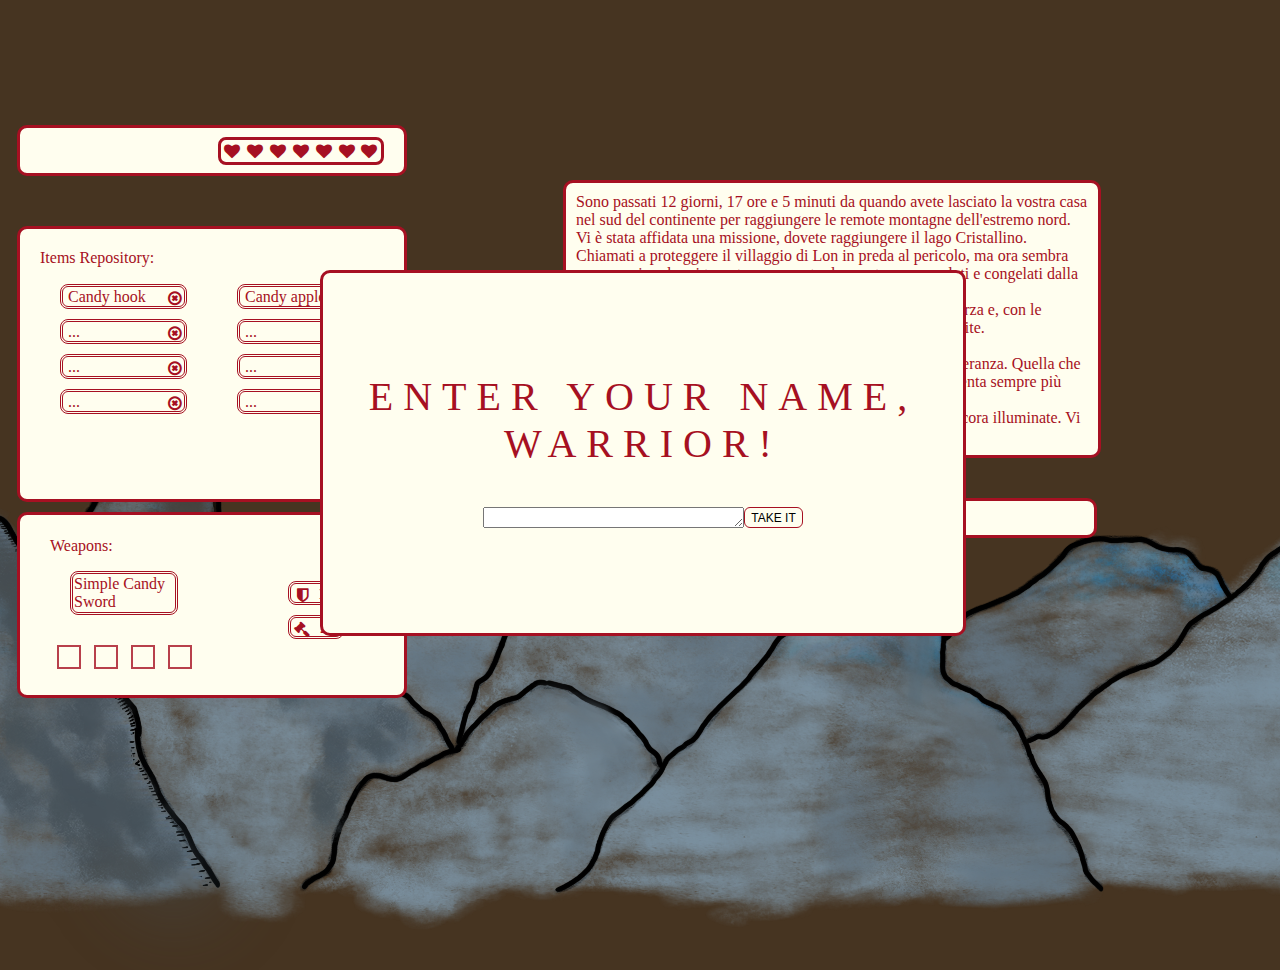
<file: hero-choice/adventure-start/index.html>
<!DOCTYPE html>
    <html lang="en">
        <head>
            <meta charset="utf-8"/>

            <title>Let's Go</title>

            <link rel="stylesheet" href="index.css">
            <link rel="stylesheet" href="responsive-smartphone.css">
            <link rel="stylesheet" href="responsive-tablet.css">
            <link rel="stylesheet" href="../../assets/css/snow.css">
            <link rel="stylesheet" href="https://cdnjs.cloudflare.com/ajax/libs/font-awesome/4.7.0/css/font-awesome.min.css">
            <meta name="viewport" content="width=device-width, initial-scale= 1.0">

            <script type="module" src="./index.js" defer></script>  
        </head>

        <body>
            <header></header>

            <div class="enter-your-name-panel">
                <p class="title-hero-name">ENTER YOUR NAME, WARRIOR!</p>
                <div class="text-box-container">
                    <textarea name="text-area-box" id="text-area-box" cols="30" rows="1"></textarea>
                    <input type="button" value="TAKE IT" name="text-area-box" id="corfim-button">
                </div>                
            </div>
            <div class="lost-panel">
                <p class="title-lost">You are dead!</p>
                <a href="../">
                    <img class="skull-img" src="../../assets/images/skull.png" alt=""> 
                </a>               
            </div>

            <div class="win-panel">
                <video id="win-video" controls>
                    <source src="../../assets/clip/win-panel.mp4" type="video/mp4">
                </video>
                <a href="../../" id="link-finish"><input type="button" id="finish-btn" value="Homepage"></a>        
            </div>

            <div class="player-sheet">
                <div class="stats info">
                    <div class="hero-name"></div>
                    <div class="health">
                        <!-- <i class="fa fa-heart" aria-hidden="true"></i>
                        <i class="fa fa-heart-o" aria-hidden="true"></i> -->
                    </div>                    
                </div>
                
                <div class="stats backpack">
                    <div id="items-yes-no">
                        <div id="remove-text"></div>
                        <div id="remove-menu">
                            <button id="remove-yes">yes</button>
                            <button id="remove-no">no</button>
                        </div>                        
                    </div>
                    <div class="grid-backpack">
                        <div class="object-title">Items Repository:</div>
                        <div class="object">
                            <div class="object-name">...</div>
                            <i class="fa fa-times-circle-o" aria-hidden="true"></i>
                            <div class="over-div-effect"></div>
                        </div>
                        <div class="object">
                            <div class="object-name">...</div>
                            <i class="fa fa-times-circle-o" aria-hidden="true"></i>
                            <div class="over-div-effect"></div>
                        </div>
                        <div class="object">
                            <div class="object-name">...</div>
                            <i class="fa fa-times-circle-o" aria-hidden="true"></i>
                            <div class="over-div-effect"></div>
                        </div>
                        <div class="object">
                            <div class="object-name">...</div>
                            <i class="fa fa-times-circle-o" aria-hidden="true"></i>
                            <div class="over-div-effect"></div>
                        </div>
                        <div class="object">
                            <div class="object-name">...</div>
                            <i class="fa fa-times-circle-o" aria-hidden="true"></i>
                            <div class="over-div-effect"></div>
                        </div>
                        <div class="object">
                            <div class="object-name">...</div>
                            <i class="fa fa-times-circle-o" aria-hidden="true"></i>
                            <div class="over-div-effect"></div>
                        </div>
                        <div class="object">
                            <div class="object-name">...</div>
                            <i class="fa fa-times-circle-o" aria-hidden="true"></i>
                            <div class="over-div-effect"></div>
                        </div>
                        <div class="object">
                            <div class="object-name">...</div>
                            <i class="fa fa-times-circle-o" aria-hidden="true"></i>
                            <div class="over-div-effect"></div>
                        </div>
                    </div>                    
                </div>

                <div class="stats fighting">                    
                    <div class="weapon fight-class">
                        <p class="weapon-title">Weapons:</p>
                        <div class="object weapon-1">
                            <div class="weapon-div">
                                <p class="weapon-name">Simple Candy Sword</p> 
                                <div class="info-sword">Simple Candy Sword gives +2 attack</div>
                            </div>
                        </div>
                        <div class="power-up-div">
                            <div class="powerUp candy-talisman">
                                <div class="info-powerup">Candy talisman gives +2 attack</div>
                            </div>
                            <div class="powerUp engraved-talisman">
                                <div class="info-powerup">Engraved talisman gives +2 defense</div>
                            </div>
                            <div class="powerUp shield-garland">
                                <div class="info-powerup info-shield-garland">Garland shield gives +3 defense</div>
                            </div>
                            <div class="powerUp candy-rapier">
                                <div class="info-powerup info-candy-rapier">Rapier Candy sword gives +3 attack</div>
                            </div>
                        </div>
                    </div>
                    <div class="fight-class stats-fight">
                        <div class="armor object">
                            <i class="fa fa-shield" aria-hidden="true"></i>
                            <p class="numb-stat"></p>
                        </div>
                        <div class="attack object">
                            <i class="fa fa-gavel" aria-hidden="true"></i>
                            <p class="numb-stat"></p>
                        </div>
                    </div>                    
                </div>
            </div>

            <div class="options-container">
                <div class="container">
                    <div id="story" class="story-telling">It has now been 7 days, 17 hours and 5 minutes since you
                        left your home in the south of the continent for the remote mountainsin the far north. A mission
                        had been entrusted to you, you were to reach the Cristallino lake called to protect the Crumba
                        village in the grip of danger, but now it seems a mere memory; you are standing in the mountains
                        lost and frozen as you pass through a blizzard. The snow lashes your face and you struggle to
                        continue... you brace yourself, and with arms outstretched to protect your snow-scratched face
                        you continue on.<br>A glow appears in the distance.<br>With the last forces in your body you drag
                        yourself towards hope. What seemed like a faint flame as you go along grows stronger. Figures of
                        houses begin to appear before you, some are still lit up. You head determinedly towards the first
                        one you encounter.
                    </div>
                    <div id="option-1" class="option one">Knock on the door!</div>
                    <div id="option-2" class="option two"></div>
                    <div id="option-3" class="option three"></div>
                    <div class="answer-div">
                        <input type="text" id="enigma-answer" placeholder="Dai la tua risposta">
                        <input type="button" id="confirm-enigma" value="Confirm">
                    </div>                    
                </div>

                <!-- <div id="introduction">
                    <p class="story-telling">The snow on your face is fucking greedy and it lashes your face. In the distance you notice a little flame.
                        Must be a small village. With the last of your strength, you make your way through the snow and get closer
                        and closer to what appears to be a hospitable dwelling.
                    </p>
                    <button id="starting-button" class="option">Knock on the door!</button>
                </div>

                <div id="container-1" class="container">
                    <div id="story" class="story-telling">Your travel begins from the country of the snow and your feet are fucking frozen.
                        In the distance, through the storm, you see a mild glow that warms your heart.
                    </div>
                    <div id="option-1" class="option one">Armando</div>
                    <div id="option-2" class="option two">Broccoli</div>
                    <div id="option-3" class="option three"></div>
                </div>

                <div id="container-2" class="container">
                    <div id="story" class="story-telling">Your travel begins from the country of the snow and your feet are fucking frozen.
                        In the distance, through the storm, you see a mild glow that warms your heart.
                    </div>
                    <div id="option-4" class="option four">Gertrude</div>
                    <div id="option-5" class="option five">Narancia</div>
                    <div id="option-6" class="option six"></div>
                </div>

                <div id="container-3" class="container">
                    <div id="story" class="story-telling">Your travel begins from the country of the snow and your feet are fucking frozen.
                        In the distance, through the storm, you see a mild glow that warms your heart.
                    </div>
                    <div id="option-7" class="option seven">Papriko</div>
                    <div id="option-8" class="option eight">Curcumo</div>
                    <div id="option-9" class="option nine"></div>
                </div> -->
            </div>
            
            <div class="mountains">
                <div class="mountain-1"></div>
                <div class="mountain-2"></div>
            </div>

            <div class="snow">
                <div class="snowflake snow-1 odd"></div>
                <div class="snowflake snow-2 even"></div>
                <div class="snowflake snow-3 odd"></div>
                <div class="snowflake snow-4 even"></div>
                <div class="snowflake snow-5 odd"></div>
                <div class="snowflake snow-6 even"></div>
                <div class="snowflake snow-7 odd"></div>
                <div class="snowflake snow-8 even"></div>
                <div class="snowflake snow-9 odd"></div>
                <div class="snowflake snow-10 even"></div>
                <div class="snowflake snow-11 odd"></div>
                <div class="snowflake snow-12 even"></div>
                <div class="snowflake snow-13 odd"></div>
                <div class="snowflake snow-14 even"></div>
                <div class="snowflake snow-15 odd"></div>
                <div class="snowflake snow-16 even"></div>
                <div class="snowflake snow-17 odd"></div>
                <div class="snowflake snow-18 even"></div>
                <div class="snowflake snow-19 odd"></div>
                <div class="snowflake snow-20 even"></div>
                <div class="snowflake snow-21 odd"></div>

                <div class="snowflake snow-1 odd second-wave"></div>
                <div class="snowflake snow-2 even second-wave"></div>
                <div class="snowflake snow-3 odd second-wave"></div>
                <div class="snowflake snow-4 even second-wave"></div>
                <div class="snowflake snow-5 odd second-wave"></div>
                <div class="snowflake snow-6 even second-wave"></div>
                <div class="snowflake snow-7 odd second-wave"></div>
                <div class="snowflake snow-8 even second-wave"></div>
                <div class="snowflake snow-9 odd second-wave"></div>
                <div class="snowflake snow-10 even second-wave"></div>
                <div class="snowflake snow-11 odd second-wave"></div>
                <div class="snowflake snow-12 even second-wave"></div>
                <div class="snowflake snow-13 odd second-wave"></div>
                <div class="snowflake snow-14 even second-wave"></div>
                <div class="snowflake snow-15 odd second-wave"></div>
                <div class="snowflake snow-16 even second-wave"></div>
                <div class="snowflake snow-17 odd second-wave"></div>
                <div class="snowflake snow-18 even second-wave"></div>
                <div class="snowflake snow-19 odd second-wave"></div>
                <div class="snowflake snow-20 even second-wave"></div>
                <div class="snowflake snow-21 odd second-wave"></div>

                <div class="snowflake snow-1 odd third-wave"></div>
                <div class="snowflake snow-2 even third-wave"></div>
                <div class="snowflake snow-3 odd third-wave"></div>
                <div class="snowflake snow-4 even third-wave"></div>
                <div class="snowflake snow-5 odd third-wave"></div>
                <div class="snowflake snow-6 even third-wave"></div>
                <div class="snowflake snow-7 odd third-wave"></div>
                <div class="snowflake snow-8 even third-wave"></div>
                <div class="snowflake snow-9 odd third-wave"></div>
                <div class="snowflake snow-10 even third-wave"></div>
                <div class="snowflake snow-11 odd third-wave"></div>
                <div class="snowflake snow-12 even third-wave"></div>
                <div class="snowflake snow-13 odd third-wave"></div>
                <div class="snowflake snow-14 even third-wave"></div>
                <div class="snowflake snow-15 odd third-wave"></div>
                <div class="snowflake snow-16 even third-wave"></div>
                <div class="snowflake snow-17 odd third-wave"></div>
                <div class="snowflake snow-18 even third-wave"></div>
                <div class="snowflake snow-19 odd third-wave"></div>
                <div class="snowflake snow-20 even third-wave"></div>
                <div class="snowflake snow-21 odd third-wave"></div>

                <div class="snowflake snow-1 odd fourth-wave"></div>
                <div class="snowflake snow-2 even fourth-wave"></div>
                <div class="snowflake snow-3 odd fourth-wave"></div>
                <div class="snowflake snow-4 even fourth-wave"></div>
                <div class="snowflake snow-5 odd fourth-wave"></div>
                <div class="snowflake snow-6 even fourth-wave"></div>
                <div class="snowflake snow-7 odd fourth-wave"></div>
                <div class="snowflake snow-8 even fourth-wave"></div>
                <div class="snowflake snow-9 odd fourth-wave"></div>
                <div class="snowflake snow-10 even fourth-wave"></div>
                <div class="snowflake snow-11 odd fourth-wave"></div>
                <div class="snowflake snow-12 even fourth-wave"></div>
                <div class="snowflake snow-13 odd fourth-wave"></div>
                <div class="snowflake snow-14 even fourth-wave"></div>
                <div class="snowflake snow-15 odd fourth-wave"></div>
                <div class="snowflake snow-16 even fourth-wave"></div>
                <div class="snowflake snow-17 odd fourth-wave"></div>
                <div class="snowflake snow-18 even fourth-wave"></div>
                <div class="snowflake snow-19 odd fourth-wave"></div>
                <div class="snowflake snow-20 even fourth-wave"></div>
                <div class="snowflake snow-21 odd fourth-wave"></div>

                <div class="snowflake snow-1 odd fifth-wave"></div>
                <div class="snowflake snow-2 even fifth-wave"></div>
                <div class="snowflake snow-3 odd fifth-wave"></div>
                <div class="snowflake snow-4 even fifth-wave"></div>
                <div class="snowflake snow-5 odd fifth-wave"></div>
                <div class="snowflake snow-6 even fifth-wave"></div>
                <div class="snowflake snow-7 odd fifth-wave"></div>
                <div class="snowflake snow-8 even fifth-wave"></div>
                <div class="snowflake snow-9 odd fifth-wave"></div>
                <div class="snowflake snow-10 even fifth-wave"></div>
                <div class="snowflake snow-11 odd fifth-wave"></div>
                <div class="snowflake snow-12 even fifth-wave"></div>
                <div class="snowflake snow-13 odd fifth-wave"></div>
                <div class="snowflake snow-14 even fifth-wave"></div>
                <div class="snowflake snow-15 odd fifth-wave"></div>
                <div class="snowflake snow-16 even fifth-wave"></div>
                <div class="snowflake snow-17 odd fifth-wave"></div>
                <div class="snowflake snow-18 even fifth-wave"></div>
                <div class="snowflake snow-19 odd fifth-wave"></div>
                <div class="snowflake snow-20 even fifth-wave"></div>
                <div class="snowflake snow-21 odd fifth-wave"></div>

                <div class="snowflake snow-1 odd sixth-wave"></div>
                <div class="snowflake snow-2 even sixth-wave"></div>
                <div class="snowflake snow-3 odd sixth-wave"></div>
                <div class="snowflake snow-4 even sixth-wave"></div>
                <div class="snowflake snow-5 odd sixth-wave"></div>
                <div class="snowflake snow-6 even sixth-wave"></div>
                <div class="snowflake snow-7 odd sixth-wave"></div>
                <div class="snowflake snow-8 even sixth-wave"></div>
                <div class="snowflake snow-9 odd sixth-wave"></div>
                <div class="snowflake snow-10 even sixth-wave"></div>
                <div class="snowflake snow-11 odd sixth-wave"></div>
                <div class="snowflake snow-12 even sixth-wave"></div>
                <div class="snowflake snow-13 odd sixth-wave"></div>
                <div class="snowflake snow-14 even sixth-wave"></div>
                <div class="snowflake snow-15 odd sixth-wave"></div>
                <div class="snowflake snow-16 even sixth-wave"></div>
                <div class="snowflake snow-17 odd sixth-wave"></div>
                <div class="snowflake snow-18 even sixth-wave"></div>
                <div class="snowflake snow-19 odd sixth-wave"></div>
                <div class="snowflake snow-20 even sixth-wave"></div>
                <div class="snowflake snow-21 odd sixth-wave"></div>

                <div class="snowflake snow-1 odd seventh-wave"></div>
                <div class="snowflake snow-2 even seventh-wave"></div>
                <div class="snowflake snow-3 odd seventh-wave"></div>
                <div class="snowflake snow-4 even seventh-wave"></div>
                <div class="snowflake snow-5 odd seventh-wave"></div>
                <div class="snowflake snow-6 even seventh-wave"></div>
                <div class="snowflake snow-7 odd seventh-wave"></div>
                <div class="snowflake snow-8 even seventh-wave"></div>
                <div class="snowflake snow-9 odd seventh-wave"></div>
                <div class="snowflake snow-10 even seventh-wave"></div>
                <div class="snowflake snow-11 odd seventh-wave"></div>
                <div class="snowflake snow-12 even seventh-wave"></div>
                <div class="snowflake snow-13 odd seventh-wave"></div>
                <div class="snowflake snow-14 even seventh-wave"></div>
                <div class="snowflake snow-15 odd seventh-wave"></div>
                <div class="snowflake snow-16 even seventh-wave"></div>
                <div class="snowflake snow-17 odd seventh-wave"></div>
                <div class="snowflake snow-18 even seventh-wave"></div>
                <div class="snowflake snow-19 odd seventh-wave"></div>
                <div class="snowflake snow-20 even seventh-wave"></div>
                <div class="snowflake snow-21 odd seventh-wave"></div>

                <div class="snowflake snow-1 odd eighth-wave"></div>
                <div class="snowflake snow-2 even eighth-wave"></div>
                <div class="snowflake snow-3 odd eighth-wave"></div>
                <div class="snowflake snow-4 even eighth-wave"></div>
                <div class="snowflake snow-5 odd eighth-wave"></div>
                <div class="snowflake snow-6 even eighth-wave"></div>
                <div class="snowflake snow-7 odd eighth-wave"></div>
                <div class="snowflake snow-8 even eighth-wave"></div>
                <div class="snowflake snow-9 odd eighth-wave"></div>
                <div class="snowflake snow-10 even eighth-wave"></div>
                <div class="snowflake snow-11 odd eighth-wave"></div>
                <div class="snowflake snow-12 even eighth-wave"></div>
                <div class="snowflake snow-13 odd eighth-wave"></div>
                <div class="snowflake snow-14 even eighth-wave"></div>
                <div class="snowflake snow-15 odd eighth-wave"></div>
                <div class="snowflake snow-17 odd eighth-wave"></div>
                <div class="snowflake snow-18 even eighth-wave"></div>
                <div class="snowflake snow-19 odd eighth-wave"></div>
                <div class="snowflake snow-20 even eighth-wave"></div>
                <div class="snowflake snow-21 odd eighth-wave"></div>

                <div class="snowflake snow-1 odd ninth-wave"></div>
                <div class="snowflake snow-2 even ninth-wave"></div>
                <div class="snowflake snow-3 odd ninth-wave"></div>
                <div class="snowflake snow-4 even ninth-wave"></div>
                <div class="snowflake snow-5 odd ninth-wave"></div>
                <div class="snowflake snow-6 even ninth-wave"></div>
                <div class="snowflake snow-7 odd ninth-wave"></div>
                <div class="snowflake snow-8 even ninth-wave"></div>
                <div class="snowflake snow-9 odd ninth-wave"></div>
                <div class="snowflake snow-10 even ninth-wave"></div>
                <div class="snowflake snow-11 odd ninth-wave"></div>
                <div class="snowflake snow-12 even ninth-wave"></div>
                <div class="snowflake snow-13 odd ninth-wave"></div>
                <div class="snowflake snow-14 even ninth-wave"></div>
                <div class="snowflake snow-15 odd ninth-wave"></div>
                <div class="snowflake snow-16 even ninth-wave"></div>
                <div class="snowflake snow-17 odd ninth-wave"></div>
                <div class="snowflake snow-18 even ninth-wave"></div>
                <div class="snowflake snow-19 odd ninth-wave"></div>
                <div class="snowflake snow-20 even ninth-wave"></div>
                <div class="snowflake snow-21 odd ninth-wave"></div>

                <div class="snowflake snow-1 odd tenth-wave"></div>
                <div class="snowflake snow-2 even tenth-wave"></div>
                <div class="snowflake snow-3 odd tenth-wave"></div>
                <div class="snowflake snow-4 even tenth-wave"></div>
                <div class="snowflake snow-5 odd tenth-wave"></div>
                <div class="snowflake snow-6 even tenth-wave"></div>
                <div class="snowflake snow-7 odd tenth-wave"></div>
                <div class="snowflake snow-8 even tenth-wave"></div>
                <div class="snowflake snow-9 odd tenth-wave"></div>
                <div class="snowflake snow-10 even tenth-wave"></div>
                <div class="snowflake snow-11 odd tenth-wave"></div>
                <div class="snowflake snow-12 even tenth-wave"></div>
                <div class="snowflake snow-13 odd tenth-wave"></div>
                <div class="snowflake snow-14 even tenth-wave"></div>
                <div class="snowflake snow-15 odd tenth-wave"></div>
                <div class="snowflake snow-16 even tenth-wave"></div>
                <div class="snowflake snow-17 odd tenth-wave"></div>
                <div class="snowflake snow-18 even tenth-wave"></div>
                <div class="snowflake snow-19 odd tenth-wave"></div>
                <div class="snowflake snow-20 even tenth-wave"></div>
                <div class="snowflake snow-21 odd tenth-wave"></div>

                <div class="snowflake snow-1 odd eleventh-wave"></div>
                <div class="snowflake snow-2 even eleventh-wave"></div>
                <div class="snowflake snow-3 odd eleventh-wave"></div>
                <div class="snowflake snow-4 even eleventh-wave"></div>
                <div class="snowflake snow-5 odd eleventh-wave"></div>
                <div class="snowflake snow-6 even eleventh-wave"></div>
                <div class="snowflake snow-7 odd eleventh-wave"></div>
                <div class="snowflake snow-8 even eleventh-wave"></div>
                <div class="snowflake snow-9 odd eleventh-wave"></div>
                <div class="snowflake snow-10 even eleventh-wave"></div>
                <div class="snowflake snow-11 odd eleventh-wave"></div>
                <div class="snowflake snow-12 even eleventh-wave"></div>
                <div class="snowflake snow-13 odd eleventh-wave"></div>
                <div class="snowflake snow-14 even eleventh-wave"></div>
                <div class="snowflake snow-15 odd eleventh-wave"></div>
                <div class="snowflake snow-16 even eleventh-wave"></div>
                <div class="snowflake snow-17 odd eleventh-wave"></div>
                <div class="snowflake snow-18 even eleventh-wave"></div>
                <div class="snowflake snow-19 odd eleventh-wave"></div>
                <div class="snowflake snow-20 even eleventh-wave"></div>
                <div class="snowflake snow-21 odd eleventh-wave"></div>

                <div class="snowflake snow-1 odd twelfth-wave"></div>
                <div class="snowflake snow-2 even twelfth-wave"></div>
                <div class="snowflake snow-3 odd twelfth-wave"></div>
                <div class="snowflake snow-4 even twelfth-wave"></div>
                <div class="snowflake snow-5 odd twelfth-wave"></div>
                <div class="snowflake snow-6 even twelfth-wave"></div>
                <div class="snowflake snow-7 odd twelfth-wave"></div>
                <div class="snowflake snow-8 even twelfth-wave"></div>
                <div class="snowflake snow-9 odd twelfth-wave"></div>
                <div class="snowflake snow-10 even twelfth-wave"></div>
                <div class="snowflake snow-11 odd twelfth-wave"></div>
                <div class="snowflake snow-12 even twelfth-wave"></div>
                <div class="snowflake snow-13 odd twelfth-wave"></div>
                <div class="snowflake snow-14 even twelfth-wave"></div>
                <div class="snowflake snow-15 odd twelfth-wave"></div>
                <div class="snowflake snow-16 even twelfth-wave"></div>
                <div class="snowflake snow-17 odd twelfth-wave"></div>
                <div class="snowflake snow-18 even twelfth-wave"></div>
                <div class="snowflake snow-19 odd twelfth-wave"></div>
                <div class="snowflake snow-20 even twelfth-wave"></div>
                <div class="snowflake snow-21 odd twelfth-wave"></div>

                <div class="snowflake snow-1 odd thirteenth-wave"></div>
                <div class="snowflake snow-2 even thirteenth-wave"></div>
                <div class="snowflake snow-3 odd thirteenth-wave"></div>
                <div class="snowflake snow-4 even thirteenth-wave"></div>
                <div class="snowflake snow-5 odd thirteenth-wave"></div>
                <div class="snowflake snow-6 even thirteenth-wave"></div>
                <div class="snowflake snow-7 odd thirteenth-wave"></div>
                <div class="snowflake snow-8 even thirteenth-wave"></div>
                <div class="snowflake snow-9 odd thirteenth-wave"></div>
                <div class="snowflake snow-10 even thirteenth-wave"></div>
                <div class="snowflake snow-11 odd thirteenth-wave"></div>
                <div class="snowflake snow-12 even thirteenth-wave"></div>
                <div class="snowflake snow-13 odd thirteenth-wave"></div>
                <div class="snowflake snow-14 even thirteenth-wave"></div>
                <div class="snowflake snow-15 odd thirteenth-wave"></div>
                <div class="snowflake snow-16 even thirteenth-wave"></div>
                <div class="snowflake snow-17 odd thirteenth-wave"></div>
                <div class="snowflake snow-18 even thirteenth-wave"></div>
                <div class="snowflake snow-19 odd thirteenth-wave"></div>
                <div class="snowflake snow-20 even thirteenth-wave"></div>
                <div class="snowflake snow-21 odd thirteenth-wave"></div>

                <div class="snowflake snow-1 odd fourteenth-wave"></div>
                <div class="snowflake snow-2 even fourteenth-wave"></div>
                <div class="snowflake snow-3 odd fourteenth-wave"></div>
                <div class="snowflake snow-4 even fourteenth-wave"></div>
                <div class="snowflake snow-5 odd fourteenth-wave"></div>
                <div class="snowflake snow-6 even fourteenth-wave"></div>
                <div class="snowflake snow-7 odd fourteenth-wave"></div>
                <div class="snowflake snow-8 even fourteenth-wave"></div>
                <div class="snowflake snow-9 odd fourteenth-wave"></div>
                <div class="snowflake snow-10 even fourteenth-wave"></div>
                <div class="snowflake snow-11 odd fourteenth-wave"></div>
                <div class="snowflake snow-12 even fourteenth-wave"></div>
                <div class="snowflake snow-13 odd fourteenth-wave"></div>
                <div class="snowflake snow-14 even fourteenth-wave"></div>
                <div class="snowflake snow-15 odd fourteenth-wave"></div>
                <div class="snowflake snow-16 even fourteenth-wave"></div>
                <div class="snowflake snow-17 odd fourteenth-wave"></div>
                <div class="snowflake snow-18 even fourteenth-wave"></div>
                <div class="snowflake snow-19 odd fourteenth-wave"></div>
                <div class="snowflake snow-20 even fourteenth-wave"></div>
                <div class="snowflake snow-21 odd fourteenth-wave"></div>

                <div class="snowflake snow-1 odd fifteenth-wave"></div>
                <div class="snowflake snow-2 even fifteenth-wave"></div>
                <div class="snowflake snow-3 odd fifteenth-wave"></div>
                <div class="snowflake snow-4 even fifteenth-wave"></div>
                <div class="snowflake snow-5 odd fifteenth-wave"></div>
                <div class="snowflake snow-6 even fifteenth-wave"></div>
                <div class="snowflake snow-7 odd fifteenth-wave"></div>
                <div class="snowflake snow-8 even fifteenth-wave"></div>
                <div class="snowflake snow-9 odd fifteenth-wave"></div>
                <div class="snowflake snow-10 even fifteenth-wave"></div>
                <div class="snowflake snow-11 odd fifteenth-wave"></div>
                <div class="snowflake snow-12 even fifteenth-wave"></div>
                <div class="snowflake snow-13 odd fifteenth-wave"></div>
                <div class="snowflake snow-14 even fifteenth-wave"></div>
                <div class="snowflake snow-15 odd fifteenth-wave"></div>
                <div class="snowflake snow-16 even fifteenth-wave"></div>
                <div class="snowflake snow-17 odd fifteenth-wave"></div>
                <div class="snowflake snow-18 even fifteenth-wave"></div>
                <div class="snowflake snow-19 odd fifteenth-wave"></div>
                <div class="snowflake snow-20 even fifteenth-wave"></div>
                <div class="snowflake snow-21 odd fifteenth-wave"></div>

                <div class="snowflake snow-1 odd sixteenth-wave"></div>
                <div class="snowflake snow-2 even sixteenth-wave"></div>
                <div class="snowflake snow-3 odd sixteenth-wave"></div>
                <div class="snowflake snow-4 even sixteenth-wave"></div>
                <div class="snowflake snow-5 odd sixteenth-wave"></div>
                <div class="snowflake snow-6 even sixteenth-wave"></div>
                <div class="snowflake snow-7 odd sixteenth-wave"></div>
                <div class="snowflake snow-8 even sixteenth-wave"></div>
                <div class="snowflake snow-9 odd sixteenth-wave"></div>
                <div class="snowflake snow-10 even sixteenth-wave"></div>
                <div class="snowflake snow-11 odd sixteenth-wave"></div>
                <div class="snowflake snow-12 even sixteenth-wave"></div>
                <div class="snowflake snow-13 odd sixteenth-wave"></div>
                <div class="snowflake snow-14 even sixteenth-wave"></div>
                <div class="snowflake snow-15 odd sixteenth-wave"></div>
                <div class="snowflake snow-16 even sixteenth-wave"></div>
                <div class="snowflake snow-17 odd sixteenth-wave"></div>
                <div class="snowflake snow-18 even sixteenth-wave"></div>
                <div class="snowflake snow-19 odd sixteenth-wave"></div>
                <div class="snowflake snow-20 even sixteenth-wave"></div>
                <div class="snowflake snow-21 odd sixteenth-wave"></div>

                <div class="snowflake snow-1 odd seventeenth-wave"></div>
                <div class="snowflake snow-2 even seventeenth-wave"></div>
                <div class="snowflake snow-3 odd seventeenth-wave"></div>
                <div class="snowflake snow-4 even seventeenth-wave"></div>
                <div class="snowflake snow-5 odd seventeenth-wave"></div>
                <div class="snowflake snow-6 even seventeenth-wave"></div>
                <div class="snowflake snow-7 odd seventeenth-wave"></div>
                <div class="snowflake snow-8 even seventeenth-wave"></div>
                <div class="snowflake snow-9 odd seventeenth-wave"></div>
                <div class="snowflake snow-10 even seventeenth-wave"></div>
                <div class="snowflake snow-11 odd seventeenth-wave"></div>
                <div class="snowflake snow-12 even seventeenth-wave"></div>
                <div class="snowflake snow-13 odd seventeenth-wave"></div>
                <div class="snowflake snow-14 even seventeenth-wave"></div>
                <div class="snowflake snow-15 odd seventeenth-wave"></div>
                <div class="snowflake snow-16 even seventeenth-wave"></div>
                <div class="snowflake snow-17 odd seventeenth-wave"></div>
                <div class="snowflake snow-18 even seventeenth-wave"></div>
                <div class="snowflake snow-19 odd seventeenth-wave"></div>
                <div class="snowflake snow-20 even seventeenth-wave"></div>
                <div class="snowflake snow-21 odd seventeenth-wave"></div>

                <div class="snowflake snow-1 odd eighteenth-wave"></div>
                <div class="snowflake snow-2 even eighteenth-wave"></div>
                <div class="snowflake snow-3 odd eighteenth-wave"></div>
                <div class="snowflake snow-4 even eighteenth-wave"></div>
                <div class="snowflake snow-5 odd eighteenth-wave"></div>
                <div class="snowflake snow-6 even eighteenth-wave"></div>
                <div class="snowflake snow-7 odd eighteenth-wave"></div>
                <div class="snowflake snow-8 even eighteenth-wave"></div>
                <div class="snowflake snow-9 odd eighteenth-wave"></div>
                <div class="snowflake snow-10 even eighteenth-wave"></div>
                <div class="snowflake snow-11 odd eighteenth-wave"></div>
                <div class="snowflake snow-12 even eighteenth-wave"></div>
                <div class="snowflake snow-13 odd eighteenth-wave"></div>
                <div class="snowflake snow-14 even eighteenth-wave"></div>
                <div class="snowflake snow-15 odd eighteenth-wave"></div>
                <div class="snowflake snow-16 even eighteenth-wave"></div>
                <div class="snowflake snow-17 odd eighteenth-wave"></div>
                <div class="snowflake snow-18 even eighteenth-wave"></div>
                <div class="snowflake snow-19 odd eighteenth-wave"></div>
                <div class="snowflake snow-20 even eighteenth-wave"></div>
                <div class="snowflake snow-21 odd eighteenth-wave"></div>

                <div class="snowflake snow-1 odd nineteenth-wave"></div>
                <div class="snowflake snow-2 even nineteenth-wave"></div>
                <div class="snowflake snow-3 odd nineteenth-wave"></div>
                <div class="snowflake snow-4 even nineteenth-wave"></div>
                <div class="snowflake snow-5 odd nineteenth-wave"></div>
                <div class="snowflake snow-6 even nineteenth-wave"></div>
                <div class="snowflake snow-7 odd nineteenth-wave"></div>
                <div class="snowflake snow-8 even nineteenth-wave"></div>
                <div class="snowflake snow-9 odd nineteenth-wave"></div>
                <div class="snowflake snow-10 even nineteenth-wave"></div>
                <div class="snowflake snow-11 odd nineteenth-wave"></div>
                <div class="snowflake snow-12 even nineteenth-wave"></div>
                <div class="snowflake snow-13 odd nineteenth-wave"></div>
                <div class="snowflake snow-14 even nineteenth-wave"></div>
                <div class="snowflake snow-15 odd nineteenth-wave"></div>
                <div class="snowflake snow-16 even nineteenth-wave"></div>
                <div class="snowflake snow-17 odd nineteenth-wave"></div>
                <div class="snowflake snow-18 even nineteenth-wave"></div>
                <div class="snowflake snow-19 odd nineteenth-wave"></div>
                <div class="snowflake snow-20 even nineteenth-wave"></div>
                <div class="snowflake snow-21 odd nineteenth-wave"></div>

                <div class="snowflake snow-1 odd twentieth-wave"></div>
                <div class="snowflake snow-2 even twentieth-wave"></div>
                <div class="snowflake snow-3 odd twentieth-wave"></div>
                <div class="snowflake snow-4 even twentieth-wave"></div>
                <div class="snowflake snow-5 odd twentieth-wave"></div>
                <div class="snowflake snow-6 even twentieth-wave"></div>
                <div class="snowflake snow-7 odd twentieth-wave"></div>
                <div class="snowflake snow-8 even twentieth-wave"></div>
                <div class="snowflake snow-9 odd twentieth-wave"></div>
                <div class="snowflake snow-10 even twentieth-wave"></div>
                <div class="snowflake snow-11 odd twentieth-wave"></div>
                <div class="snowflake snow-12 even twentieth-wave"></div>
                <div class="snowflake snow-13 odd twentieth-wave"></div>
                <div class="snowflake snow-14 even twentieth-wave"></div>
                <div class="snowflake snow-15 odd twentieth-wave"></div>
                <div class="snowflake snow-16 even twentieth-wave"></div>
                <div class="snowflake snow-17 odd twentieth-wave"></div>
                <div class="snowflake snow-18 even twentieth-wave"></div>
                <div class="snowflake snow-19 odd twentieth-wave"></div>
                <div class="snowflake snow-20 even twentieth-wave"></div>
                <div class="snowflake snow-21 odd twentieth-wave"></div>
            </div>

        </body>
    </html>
</file>
<file: index.css>
body {
    margin: 0;
    background-color: rgb(70, 52, 33);
    overflow: hidden;
}

                /* HEADER */

header {
    position: absolute;
    left: 50%;
    transform: translateX(-50%);

    width: 900px;
    text-align: center;
    padding-top: 50px;
    font-variant: small-caps;
    letter-spacing: 4px;
    color: rgba(166, 16, 34, 1);
}

h1 {
    font-size: 4vw;
}

h3 {
    font-size: 2vw;
}

                /* GARLAND */

.garland {
    position: relative;
    left: 17px;
    top: 40px;     
}

.section-g {
    position: absolute;
    width: 30px;
    height: 30px;
    border-radius: 50%;
    z-index: 101; 
    border: 50px dotted green;
}

.g-2 {
    rotate: 20deg;
}

.g-3 {
    rotate: 40deg;
}

.g-4 {
    rotate: 60deg;
}

.g-5 {
    rotate: 80deg;
}

.g-6 {
    rotate: 100deg;    
}

.berry {
    position: absolute;
    z-index: 101;
    width: 12px;
    height: 12px;
    border-radius: 50%;
    background-color: rgba(166, 16, 34, 1);
}

.b-1 {
    top: 45px;
    left: 18px;
}

.b-2 {
    top: 95px;
    left: 90px;
}

.b-3 {
    top: 10px;
    left: 70px;
}

.b-4 {
    top: 110px;
    left: 28px;
}

.b-5 {
    top: 52px;
    left: 118px;
}


main {
    display: flex;
    justify-content: space-around;
    align-items: center;
    height: 100vh;
}

                /* COLUMN */

.column {
    position: relative;

    width: 100px;
    height: 94vh;
    background-color: rgb(255, 254, 239);
}

.c-left {
    left: 30px;
}

.c-right {
    right: 30px;
}

.up,
.down {
    position: absolute;    
    border: 80px solid transparent;
}

.up {
    top: -3vh;
    left: -30px;
    border-top-color: rgb(255, 254, 239);
}

.u-r,
.d-r {
    right: 0;
}

.down {
    bottom: -3vh;
    left: -30px;
    border-bottom-color: rgb(255, 254, 239);    
}

.shadow {
    position: absolute;    
    background-color: rgba(54, 54, 54, 0.8);
    border-radius: 5px;
    width: 8px;
}

.s-l-1 {
    left: 0;
    top: 6%;
    height: 88vh;
}

.s-l-2 {
    left: 24px;
    top: 5.75%;
    height: 88.5vh;
}

.s-l-3 {
    left: 48px;
    top: 5.5%;
    height: 89vh;
}

.s-l-4 {
    left: 72px;
    top: 5.75%;
    height: 88.5vh;
}

.s-l-5 {
    left: 94px;
    top: 6%;
    height: 88vh; 
}

.s-r-1 {
    right: 0;
    top: 6%;
    height: 88vh;
}

.s-r-2 {
    right: 24px;
    top: 5.75%;
    height: 88.5vh;
}

.s-r-3 {
    right: 48px;
    top: 5.5%;
    height: 89vh;
}

.s-r-4 {
    right: 72px;
    top: 5.75%;
    height: 88.5vh;
}

.s-r-5 {
    right: 94px;
    top: 6%;
    height: 88vh; 
} 

.wizard {
    position: absolute;
    left: 60px;
    bottom: -27px;
    background-image: url(./assets/images/5-removebg-preview.png);
    background-position: center;
    background-size: cover;
    height: 310px;
    width: 200px;
}

/*    BUTTON     */


.frame{
    width: 210px;
    height: 0px;
    margin: 0 auto;
    margin-top: 20px;
    position: relative;
    cursor: pointer;
}
  
.frame:hover .hex-inner{
    height: 100px;
    top: 90px !important;
    border-radius: 4px;
}
  
.frame:hover .label{
    transform: scale(.90);
    -webkit-transform: scale(.90);
}
  
.hex-outer{
    background: rgba(166, 16, 34, 1);
    width: 210px;
    height: 120px;
}
  
.hex-inner{
    background: #373940;
    width: 200px;
    height: 115px;
    position: relative;
    left: 5px;
    top: 82px !important;
    border-radius: 0;
    transition: all .4s;
    -webkit-transition: all .4s;
}
  
.h1{
    position: absolute;
    top: 80px;
}
  
.h2{
    position: absolute;
    top: 80px;
    transform: rotate(60deg);
    -webkit-transform: rotate(60deg);
}
  
.h3{
    position: absolute;
    top: 80px;
    transform: rotate(-60deg);
    -webkit-transform: rotate(-60deg);
}
  
.label{
    position: absolute;
    color: rgba(166, 16, 34, 1);
    text-align: center;
    font-weight: bold;
    font-size: 45px;
    width: 180px;
    text-decoration: none;
    left: 50%;
    margin-left: -90px;
    top: 80px;
      transition: all .4s;
    -webkit-transition: all .4s;
}

.sure {
    font-size: 20px;
    font-variant: small-caps;
    margin-left: -90px;
    top: 174px;
      transition: all .4s;
    -webkit-transition: all .4s;
}
</file>
<file: responsive-smartphone.css>
@media only screen and (max-width: 500px) {
    body {
        overflow: hidden;
    }
    
                    /* HEADER */
    
    header {
        left: 67%;
    
        width: 300px;
        padding-top: 120px;
        letter-spacing: 2px;
    }
    
    h1 {
        font-size: 5vw;
    }
    
    h3 {
        font-size: 4vw;
    }    
    
                    /* COLUMN */
    
    .column {
        position: relative;
    
        width: 100px;
        height: 94vh;
        background-color: rgb(255, 254, 239);
    }
    
    .c-left {
        left: 30px;
    }
    
    .c-right {
        display: none;
    }
    
    .s-l-1,
    .s-l-5 {
        top: 3%;
    }
    
    .s-l-2,
    .s-l-4  {
        top: 2.6%;
    }
    
    .s-l-3 {
        top: 2.25%;
    }
    
    .wizard {
        left: -30px;
        height: 310px;
        width: 200px;
    }
    
    /*    BUTTON     */
    
    
    .frame{
        width: 210px;
        height: 0px;
        margin: 0 auto;
        margin-top: 0px;
        position: relative;
        cursor: pointer;
        top: -155px;
        left: 15px;
    }
      
    .frame:hover .hex-inner{
        height: 100px;
        top: 90px !important;
        border-radius: 4px;
    }
      
    .frame:hover .label{
        transform: scale(.90);
        -webkit-transform: scale(.90);
    }
      
    .hex-outer{
        background: rgba(166, 16, 34, 1);
        width: 210px;
        height: 120px;
    }
      
    .hex-inner{
        background: #373940;
        width: 200px;
        height: 115px;
        position: relative;
        left: 5px;
        top: 82px !important;
        border-radius: 0;
        transition: all .4s;
        -webkit-transition: all .4s;
    }
      
    .h1{
        position: absolute;
        top: 80px;
    }
      
    .h2{
        position: absolute;
        top: 80px;
        transform: rotate(60deg);
        -webkit-transform: rotate(60deg);
    }
      
    .h3{
        position: absolute;
        top: 80px;
        transform: rotate(-60deg);
        -webkit-transform: rotate(-60deg);
    }
      
    .label{
        position: absolute;
        color: rgba(166, 16, 34, 1);
        text-align: center;
        font-weight: bold;
        font-size: 45px;
        width: 180px;
        text-decoration: none;
        left: 50%;
        margin-left: -90px;
        top: 80px;
          transition: all .4s;
        -webkit-transition: all .4s;
    }
    
    .sure {
        font-size: 20px;
        font-variant: small-caps;
        margin-left: -90px;
        top: 174px;
          transition: all .4s;
        -webkit-transition: all .4s;
    }
}
</file>
<file: responsive-tablet.css>
@media only screen and (min-width: 501px) and (max-width: 1000px) {
    body {
        margin: 0;
        background-color: rgb(70, 52, 33);
        overflow: hidden;
    }
    
                    /* HEADER */
    
    header {
        width: 600px;
        padding-top: 250px;
    }
    
    h1 {
        font-size: 5.5vw;
    }
    
    h3 {
        font-size: 4.5vw;
    }
    
    main {
        overflow: hidden;
        display: flex;
        align-items: center;
        height: 100vh;
    }
    
                    /* COLUMN */
    
    .column {
        width: 100px;
        height: 96%;
    }
    
    .c-left {
        left: 30px;
    }
    
    .c-right {
        right: 30px;
    }
    
    .up,
    .down {  
        border: 90px solid transparent;
    }
    
    .up {
        top: -3vh;
        left: -40px;
        border-top-color: rgb(255, 254, 239);
    }
    
    .u-r,
    .d-r {
        right: 0;
    }
    
    .down {
        bottom: -3vh;
        left: -30px; 
    }
    
    .s-l-1,
    .s-l-5,
    .s-r-1,
    .s-r-5 {
        top: 1.5%;
        height: 97%;
    }
    
    .s-l-2,
    .s-l-4,
    .s-r-2,
    .s-r-4 {
        top: 1%;
        height: 98%;
    }
    
    .s-l-3,
    .s-r-3 {
        top: 0.5%;
        height: 99%;
    }
    
    .wizard {
        left: 10px;
        bottom: -27px;
        height: 410px;
        width: 300px;
    }
}
</file>
<file: assets/css/snow.css>
/* SNOW */

.snowflake {
    background-color: aliceblue;
    width: 5px;
    height: 5px;
    border-radius: 50%;

    position: absolute; 
    top: -10px;   
    z-index: 1000;
}

.odd {
    animation: first-snow 18s linear infinite;
}

.even {
    animation: second-snow 20s linear infinite;
}

.second-wave {
    animation-delay: 2s;
}

.third-wave {
    animation-delay: 4s;
}

.fourth-wave {
    animation-delay: 6s;
}

.fifth-wave {
    animation-delay: 8s;
}

.sixth-wave {
    animation-delay: 10s;
}

.seventh-wave {
    animation-delay: 12s;
}

.eighth-wave {
    animation-delay: 14s;
}

.ninth-wave {
    animation-delay: 16s;
}

.tenth-wave {
    animation-delay: 18s;
}

.eleventh-wave {
    animation-delay: 20s;
}

.twelfth-wave {
    animation-delay: 22s;
}

.thirteenth-wave {
    animation-delay: 24s;
}

.fourteenth-wave {
    animation-delay: 26s;
}

.fifteenth-wave {
    animation-delay: 28s;
}

.sixteenth-wave {
    animation-delay: 30s;
}

.seventeenth-wave {
    animation-delay: 32s;
}

.eighteenth-wave {
    animation-delay: 34s;
}

.nineteenth-wave {
    animation-delay: 36s;
}

.twentieth-wave {
    animation-delay: 38s;
}

.snow-1 {
    left: 1%;
}

.snow-2 {
    left: 5%;
}

.snow-3 {
    left: 10%;
}
.snow-4 {
    left: 15%;
}

.snow-5 {
    left: 20%;
}

.snow-6 {
    left: 25%;
}

.snow-7 {
    left: 30%;
}

.snow-8 {
    left: 35%;
}

.snow-9 {
    left: 40%;
}

.snow-10 {
    left: 45%;
}

.snow-11 {
    left: 50%;
}

.snow-12 {
    left: 55%;
}

.snow-13 {
    left: 60%;
}

.snow-14 {
    left: 65%;
}

.snow-15 {
    left: 70%;
}

.snow-16 {
    left: 75%;
}

.snow-17 {
    left: 80%;
}

.snow-18 {
    left: 85%;
}

.snow-19 {
    left: 90%;
}

.snow-20 {
    left: 95%;
}

.snow-21 {
    left: 99%;
}

@keyframes first-snow {
    0%   {top: 0%;}
    25%  {top: 25%;}
    50%  {top: 50%;}
    75%  {top: 75%;}
    100% {top: 99%;}
}

@keyframes second-snow {
    0%   {top: 0%;}
    25%  {top: 25%;}
    50%  {top: 50%;}
    75%  {top: 75%;}
    100% {top: 99%;}
}
</file>
<file: hero-choice/index.css>
body {
    height: 100%;
    margin: 0;
    color: rgba(166, 16, 34, 1);
    background-color: rgb(70, 52, 33);
    user-select: none;
    overflow: hidden;
}

header {
    height: 10vh;
    text-align: center;
    font-size: 5vw;
    padding-top: 20px;
}

main {
    text-align: center;
}

p {
    margin: 0 23%;
    text-align: justify;
    color: rgb(255, 254, 239);
    font-size: 1.2vw;
}

.start-button-text {
    color: rgba(166, 16, 34, 1);
    text-align: center;
    font-variant: small-caps;
}

h1,
h2 {
    margin-top: 50px;
    margin-bottom: 30px;
}

h1 {
    font-size: 2.5vw;
}

h2 {
    font-size: 2vw;
}

.introduction-text {
    height: 40vh;
    padding: 5px;
    padding-right: 15px;
    overflow-y: scroll;
}

/* width */
::-webkit-scrollbar {
    width: 20px;
}
  
/* Track */
::-webkit-scrollbar-track {
    box-shadow: inset 0 0 5px grey;
    border-radius: 10px;
}

/* Handle */
::-webkit-scrollbar-thumb {
    background: rgba(166, 16, 34, 0.3);
    border-radius: 10px;
}

.startTextButton {
    display: block;
    position: relative;
    width: 500px;
    height: 60px;
    margin: 40px 50%;
    left: -250px;

    background-color: rgb(255, 254, 239);
    border: 3px dotted rgba(166, 16, 34, 1);
    border-radius: 12px;
    text-align: left;
    font-size: 30px;
}

.startTextButton:hover {
    cursor: pointer;
    filter: brightness(1.75);
}

a,
a:visited {
    text-decoration: none;
    font-variant: small-caps;
    color: rgba(166, 16, 34, 1);
}

                /* COLUMN */

.column {
    position: absolute;
                    
    top: 3%;
    height: 94vh;
    width: 100px;
    background-color: rgb(255, 254, 239);
}
                
.c-left {
    left: 30px;
}
                
.c-right {
    right: 30px;
}
                
.up,
.down {
    position: absolute;    
    border: 80px solid transparent;
}
                
.up {
    top: 0;
    border-top-color: rgb(255, 254, 239);
}
                
.u-r,
.d-r {
    right: 0;
}
                
.down {
    bottom: 0;
    border-bottom-color: rgb(255, 254, 239);    
}
                
.shadow {
    position: absolute;    
    background-color: rgba(54, 54, 54, 0.8);
    border-radius: 5px;
    width: 8px;
}
                
.s-l-1 {
    left: 28px;
    top: 6%;
    height: 88vh;
}
                
.s-l-2 {
    left: 54px;
    top: 5.75%;
    height: 88.5vh;
}
                
.s-l-3 {
    left: 78px;
    top: 5.5%;
    height: 89vh;
}
                
.s-l-4 {
    left: 102px;
    top: 5.75%;
    height: 88.5vh;
}
                
.s-l-5 {
    left: 124px;
    top: 6%;
    height: 88vh; 
}
                
.s-r-1 {
    right: 28px;
    top: 6%;
    height: 88vh;
}
                
.s-r-2 {
    right: 54px;
    top: 5.75%;
    height: 88.5vh;
}
                
.s-r-3 {
    right: 78px;
    top: 5.5%;
    height: 89vh;
}
                
.s-r-4 {
    right: 102px;
    top: 5.75%;
    height: 88.5vh;
}
                
.s-r-5 {
    right: 124px;
    top: 6%;
    height: 88vh; 
}
</file>
<file: hero-choice/responsive-tablet.css>
@media only screen and (min-width: 501px) and (max-width: 1000px) {
    body {
        height: 100%;
        margin: 0;
        color: rgba(166, 16, 34, 1);
        background-color: rgb(70, 52, 33);
        user-select: none;
        overflow: scroll;
    }
    
    header {
        height: 6vh;
        text-align: center;
        font-size: 7vw;
        padding-top: 100px;
    }
    
    main {
        text-align: center;
    }
    
    p {
        margin: 0 20%;
        letter-spacing: 1px;
        font-size: 2vw;
    }
    
    .start-button-text {
        font-size: 3vw;
    }
    
    h1 {
        font-size: 2.8vw;
    }
    
    h2 {
        font-size: 2.5vw;
    }
    
    .introduction-text {
        height: 50vh;
        overflow-y: auto;
    }
    
                    /* COLUMN */
    
    .column {
        top: 2.5%;
        height: 95vh;
    }
                    
    .s-l-1,
    .s-l-5,
    .s-r-1,
    .s-r-5 {
        top: 4%;
        height: 92vh;
    }
                    
    .s-l-2,
    .s-l-4,
    .s-r-2,
    .s-r-4  {
        top: 3.75%;
        height: 92.5vh;
    }
                    
    .s-l-3,
    .s-r-3 {
        top: 3.5%;
        height: 93vh;
    }
}
</file>
<file: hero-choice/responsive-smartphone.css>
@media only screen and (max-width: 500px) {
    body {
        overflow: scroll;
    }
    
    header {
        height: 4vh;
        font-size: 6vw;
        padding-top: 80px;
    }
    
    p {
        font-size: 3vw;
        letter-spacing: 1px;
    }
    
    h1 {
        font-size: 4vw;
    }
    
    h2 {
        font-size: 3vw;
    }
    
    .introduction-text {
        height: 45vh;
        padding-right: 10px;
        overflow-y: scroll;
    }
    
    /* width */
    ::-webkit-scrollbar {
        width: 5px;
    }
      
    /* Track */
    ::-webkit-scrollbar-track {
        border-radius: 5px;
    }
    
    /* Handle */
    ::-webkit-scrollbar-thumb {
        background: rgba(166, 16, 34, 0.3);
        border-radius: 5px;
    }

    .start-button-text {
        font-size: 3.5vw;
        margin: 0;
    }
    
    .startTextButton {
        width: 180px;
        left: -90px;
        border-radius: 8px;
    }
    
                    /* COLUMN */
    
    .column {
        position: absolute;
                        
        top: 3%;
        height: 94vh;
        width: 80px;
    }
                    
    .c-left {
        left: 0px;
    }
                    
    .c-right {
        right: 0px;
    }

    .u-l,
    .d-l {
        left: -40px;
    }
                    
    .u-r,
    .d-r {
        right: -40px;
    }
                    
    .shadow {
        width: 6px;
    }
                    
    .s-l-1 {
        left: 0px;
    }
                    
    .s-l-2 {
        left: 18.7px;
        top: 5.5%;
        height: 89vh;
    }
                    
    .s-l-3 {
        left: 37.4px;
        top: 5%;
        height: 90vh;
    }
                    
    .s-l-4 {
        left: 56.1px;
        top: 5.5%;
        height: 89vh;
    }
                    
    .s-l-5 {
        left: 74px;        
    }
                    
    .s-r-1 {
        right: 0px;
    }
                    
    .s-r-2 {
        right: 18.7px;
        top: 5.5%;
        height: 89vh;
    }
                    
    .s-r-3 {
        right: 37.4px;
        top: 5%;
        height: 90vh;
    }
                    
    .s-r-4 {
        right: 56.1px;
        top: 5.5%;
        height: 89vh;
    }
                    
    .s-r-5 {
        right: 74px;
        top: 6%;
        height: 88vh; 
    }
}
</file>
<file: hero-choice/adventure-start/index.css>
body {
    height: 100%;
    margin: 0;
    color: rgba(166, 16, 34, 1);
    background-color: rgb(70, 52, 33);
    user-select: none;
    overflow: hidden;
}

header {
    height: 5vh;
}

.enter-your-name-panel,
.lost-panel {
    position: absolute;
    width: 50vw;
    height: 40vh;
    top: 30vh;
    left: 25vw;
    z-index: 10000;

    background-color: rgb(255, 254, 239);
    border: 3px solid rgba(166, 16, 34, 1);
    border-radius: 10px;
    border-radius: 10px;
}

.lost-panel {
    display: none;
}

.skull-img:hover {
    filter: brightness(400%);
    cursor: pointer;
}

.title-hero-name,
.title-lost {
    text-align: center;
    margin-top: 100px;
    font-size: 40px;
    letter-spacing: 10px;
    color: rgba(166, 16, 34, 1);
}

.skull-img {
    margin-left: 50%;
    transform: translateX(-50%);
    width: 180px;
}

.text-box-container {
    display: flex;
    width: 100%;
    justify-content: center;
}

#corfim-button {
    background-color: rgb(255, 254, 239);
    border: 1px solid rgba(166, 16, 34, 1);
    border-radius: 6px;
    font-size: 12px;
}

#corfim-button:hover {
    cursor: pointer;
    filter: brightness(1.75);
}

.win-panel {
    width: 90%;
    height: 80%;
    z-index: 10000;
    background-color: rgb(255, 254, 239);
    border: 3px solid rgba(166, 16, 34, 1);
    border-radius: 8px;
    text-align: center;

    position: absolute;
    left: 50%;
    transform: translateX(-50%);
    display: none;
}

#win-video {
    width: 70%;
}

#link-finish {
    margin-top: 10px;
    display: block;
    color: rgba(166, 16, 34, 1);
}

#finish-btn {
    background-color: rgb(255, 254, 239);
    border: 3px solid rgba(166, 16, 34, 1);
    border-radius: 6px;
    padding: 4px;
}

#finish-btn:hover {
    cursor: pointer;
}

.player-sheet {
    display: flex;
    flex-direction: column;
    align-items: center;
    margin-left: 20px;
    margin-top: 80px;

    width: 30vw;
    height: 80vh;
}

.stats {
    width: 100%;
    height: 30vh;
    background-color: rgb(255, 254, 239);
    border: 3px solid rgba(166, 16, 34, 1);
    border-radius: 10px;
    margin-bottom: 10px;
    z-index: 1001;
}

.info {
    height: 5vh;
    margin-bottom: 50px;
    display: flex;
    justify-content: space-between;
    align-items: center;
}

.hero-name {
    margin-left: 20px;
    font-size: 20px;
}

.health{
    display: flex;
    justify-content: space-around;
    align-items: center;
    width: 160px;
    height: 22px;
    margin-right: 20px;

    border: 3px solid rgba(166, 16, 34, 1);
    border-radius: 8px;
}

#items-yes-no {
    width: 100%;
    height: 55px;
    padding-top: 5px;
    background-color: lightcoral;
    position: relative;
    display: none;
    text-align: center;
    border-radius: 8px 8px 0 0;
}

#remove-yes,
#remove-no {
    border: 1px solid rgba(166, 16, 34, 1);
    border-radius: 4px;
    margin-top: 5px;
    width: 50px;
    height: 25px;
}

#remove-yes:hover,
#remove-no:hover {
    cursor: help;
}

#remove-yes {
    margin-right: 20px;
}

.grid-backpack {
    display: grid;
    grid-template-columns: repeat(2, 1fr);
    grid-template-rows: repeat(6, 25px);
    gap: 10px;
    margin: 20px 20px;
}

.object-title {
    grid-column: 1/3;
    grid-row: 1/2;
}

.object {
    position: relative;
    margin: 0 20px;
    border: 3px double rgba(166, 16, 34, 1);
    border-radius: 8px;

    display: flex;
    justify-content: space-between;
    align-items: center;
}

.over-div-effect {
    position: absolute;
    right: -20px;
    bottom: 10px;
    padding: 10px;
    max-width: 100px;
    border-radius: 8px;
    color: rgb(255, 254, 239);
    background-color: rgba(166, 16, 34, 0.8);
    display: none;
}

.object-name {
    flex: 1;
    margin: 0 5px;
}

.weapon-name {
    padding: 1px;
    border-radius: 4px;
    margin: 0;
}

.fa-times-circle-o {
    margin-right: 2px;
    padding-top: 2px;
}

.fa-times-circle-o:hover {
    cursor: pointer;
    filter: brightness(1.75);
}

.fighting {
    display: flex;
    justify-content: center;
    height: 20vh;
}

.fight-class {
    display: flex;

    height: 100px;
}

.weapon {
    flex-direction: column;
    align-items: space-around;
    justify-content: center;
    flex: 2;
    margin: 30px;
}

.weapon-div {
    position: relative;
    width: 100%;
}

.power-up-div {
    display: flex;
    justify-content: space-around;
    margin-top: 30px;
}

.powerUp {
    position: relative;
    width: 20px;
    height: 20px;
    border: 2px solid rgba(166, 16, 34, 0.8);
    background-color: rgb(255, 254, 239);
}

.info-powerup,
.info-sword {
    position: absolute;
    bottom: 10px;
    right: -10px;
    width: 80px;
    height: max-content;
    padding: 4px;
    border-radius: 8px;
    background-color: lightcoral;
    display: none;
}

.info-sword {
    right: -100px;
}

.powerUp:hover .info-powerup {
    display: block;
}

.weapon-div:hover .info-sword {
    display: block;
}

.stats-fight {
    flex: 1;
    flex-direction: column;
    align-items: center;
    justify-content: center;
    margin: 40px;
}

.armor,
.attack {
    height: 18px;
    width: 50px;
}

.armor {
    margin-top: 10px;
    margin-bottom: 10px;
}

.fa-shield,
.fa-gavel {
    font-size: 40px;
    margin-left: 3px;
    margin-top: 4px;
}

.fa-shield {
    margin-left: 6px;
}

.numb-stat {
    margin: 0 10px;
    margin-top: 1px;
}

.options-container {
    display: flex;
    flex-direction: column;
    justify-content: start;
    align-items: center;
    position: absolute;
    top: 20vh;
    left: 40vw;

    /* background-color: lightcoral; */

    width: 50vw;
    height: 80vh;
    z-index: 1001;
}

.option,
.answer-div,
.story-telling {
    width: 40vw;
    height: max-content;
    padding: 10px;
    color: rgba(166, 16, 34, 1);
    background-color: rgb(255, 254, 239);
    border: 3px solid rgba(166, 16, 34, 1);
    border-radius: 10px;
    margin-top: 0;
    margin-bottom: 10px;
}

.option,
.answer-div {
    padding: 8px;
}

.option:hover {
    cursor: pointer;
    filter: brightness(125%);
}

.story-telling {
    margin-bottom: 40px;
}

.answer-div {
    text-align: center;
    display: none;
}

#enigma-answer {
    border: 2px solid rgba(166, 16, 34, 1);
    border-radius: 4px;
    width: 300px;
    height: 20px;
}

.mountains {
    display: flex;
    justify-content: end;
    width: 100%;
    position: absolute;
    bottom: -70px;
}

.mountain-2 {
    background-image: url(../../../assets/images/mountains.png);
    background-position: bottom;
    background-size: fill;
    background-repeat: no-repeat;
    width: 100%;
    height: 560px;
}
</file>
<file: hero-choice/adventure-start/responsive-smartphone.css>
@media only screen and (max-width: 500px) {
    body {
        overflow: scroll;
    }
    
    header {
        height: 1vh;
    }
    
    .enter-your-name-panel,
    .lost-panel {
        width: 80vw;
        height: 50vh;
        top: 15vh;
        left: 10vw;
    }
    
    .title-hero-name,
    .title-lost {
        font-size: 25px;
        letter-spacing: 5px;
    }
    
    .win-panel {
        top: 10%;
    }
    
    #win-video {
        width: 100%;
        margin-top: 70%;
        transform: translateY(-50%);
    }
    
    #link-finish {
        margin-top: 0px;
    }
    
    .player-sheet {
        margin-left: 5px;
        margin-top: 10px;
    
        width: 40vw;
        height: 95vh;
    }
    
    .stats {
        height: 30vh;
        margin-bottom: 5px;
    }
    
    .info {
        height: max-content;
        margin-bottom: 5px;
        flex-direction: column-reverse;
        justify-content: space-between;
        align-items: start;
    }
    
    .hero-name {
        padding: 2px;
        margin-left: 0px;
        font-size: 16px;
    }
    
    .health{
        width: 140px;
        height: 18px;
        margin: 2px;
    }

    .backpack {
        height: 70vh;
    }
    
    #items-yes-no {
        height: 70px;
    }
    
    #remove-yes,
    #remove-no {
        width: 40px;
        height: 22px;
    }
    
    .grid-backpack {
        display: flex;
        flex-direction: column;
        width: 100%;
        margin: 0;
    }
    
    .object-title {
        margin: 4px;
    }
    
    .object {
        width: 90%;
        margin: 4px;
    }
    
    .over-div-effect {
        right: -10px;
        bottom: 15px;
        display: none;
    }
    
    .object-name,
    .weapon-name {
        flex: 1;
        margin: 0 2px;
        font-size: 14px;
    }    
    
    .fighting {
        flex-direction: column;
        height: 25vh;
    }
    
    .fight-class {
        display: flex;
    
        height: max-content;
    }

    .weapon-title {
        margin: 0 4px;
    }
    
    .weapon {
        flex-direction: column;
        align-items: space-around;
        justify-content: center;
        flex: 2;
        margin: 2px;
    }
    
    .weapon-1 {
        margin-bottom: 2px;
    }

    .power-up-div {
        margin-top: 10px;
    }
    
    .info-powerup {
        bottom: 25px;
        right: -60px;
        border-radius: 6px;
    }

    .info-shield-garland {
        right: -30px;
    }

    .info-candy-rapier {
        right: -10px;
    }

    .info-sword {
        right: -10px;
        bottom: 25px;
    }
    
    .stats-fight {
        flex-direction: row;
        margin: 0px;
    }
    
    .options-container {
        top: 2vh;
        left: 42vw;
        margin: 2px;
    
        width: 60vw;
        height: max-content;
    }
    
    .option,
    .answer-div,
    .story-telling {
        font-size: 14px;
        width: 85%;
        padding: 5px;
        margin: 2px;
        margin-bottom: 6px;
    }
    
    .option,
    .answer-div {
        padding: 5px;
    }
    
    #enigma-answer {
        width: 100px;
    }
    
    .mountains {
        display: flex;
        justify-content: end;
        width: 100%;
        position: absolute;
        bottom: -70px;
    }
    
    .mountain-2 {
        background-size: cover;
    }  
}
</file>
<file: hero-choice/adventure-start/responsive-tablet.css>
@media only screen and (min-width: 501px) and (max-width: 1000px) {
    body {
        overflow: scroll;
    }

    .enter-your-name-panel,
    .lost-panel {
        width: 80vw;
        height: 50vh;
        top: 15vh;
        left: 10vw;
    }
    
    .title-hero-name,
    .title-lost {
        margin-top: 150px;
    }
    
    .win-panel {
        top: 10%;
    }
    
    #win-video {
        width: 100%;
        margin-top: 70%;
        transform: translateY(-50%);
    }
    
    #link-finish {
        margin-top: -100px;
    }
    
    .player-sheet {
        margin-left: 20px;
        margin-top: 10px;
    
        width: 35vw;
        height: 80vh;
    }
    
    .stats {
        height: 30vh;
        margin-bottom: 15px;
    }
    
    .info {
        height: max-content;
        margin-bottom: 15px;
        flex-direction: column-reverse;
        justify-content: space-between;
        align-items: start;
    }
    
    .hero-name {
        padding: 4px;
        margin-left: 0px;
        font-size: 20px;
    }
    
    .health{
        width: 180px;
        height: 24px;
        margin: 2px;
    }

    .backpack {
        height: 50vh;
    }
    
    #items-yes-no {
        height: 70px;
    }
    
    #remove-yes,
    #remove-no {
        width: 40px;
        height: 22px;
    }
    
    .grid-backpack {
        display: flex;
        flex-direction: column;
        width: 100%;
        margin: 0;
    }
    
    .object-title {
        margin: 8px;
        font-size: 20px;
    }
    
    .object {
        width: 90%;
        margin: 4px;
    }
    
    .over-div-effect {
        right: -10px;
        bottom: 15px;
        display: none;
    }
    
    .object-name,
    .weapon-name {
        flex: 1;
        margin: 0 2px;
        font-size: 18px;
    }    
    
    .fighting {
        flex-direction: column;
        height: 25vh;
    }
    
    .fight-class {
        display: flex;    
        height: max-content;
    }

    .weapon-title {
        font-size: 20px;
        margin: 0 4px;
    }
    
    .weapon {
        flex-direction: column;
        align-items: space-around;
        justify-content: center;
        flex: 2;
        margin: 10px;
    }
    
    .weapon-1 {
        margin-bottom: 10px;
        margin-top: 10px;
    }

    .power-up-div {
        margin-top: 40px;
    }

    .powerUp {
        width: 30px;
        height: 30px;
    }
    
    .info-powerup {
        bottom: 35px;
        right: -20px;
        border-radius: 6px;
    }

    .info-shield-garland {
        right: -30px;
    }

    .info-candy-rapier {
        right: -50px;
    }
    
    .stats-fight {
        flex-direction: row;
        margin: 0px;
    }
    
    .options-container {
        top: 7vh;
        left: 42vw;
        margin: 2px;
    
        width: 60vw;
        height: max-content;
    }
    
    .option,
    .answer-div,
    .story-telling {
        font-size: 20px;
        width: 85%;
        padding: 5px;
        margin: 2px;
        margin-bottom: 6px;
    }
    
    .option,
    .answer-div {
        padding: 5px;
    }
    
    #enigma-answer {
        width: 100px;
    }
    
    .mountains {
        display: flex;
        justify-content: end;
        width: 100%;
        position: absolute;
        bottom: -70px;
    }
}
</file>
